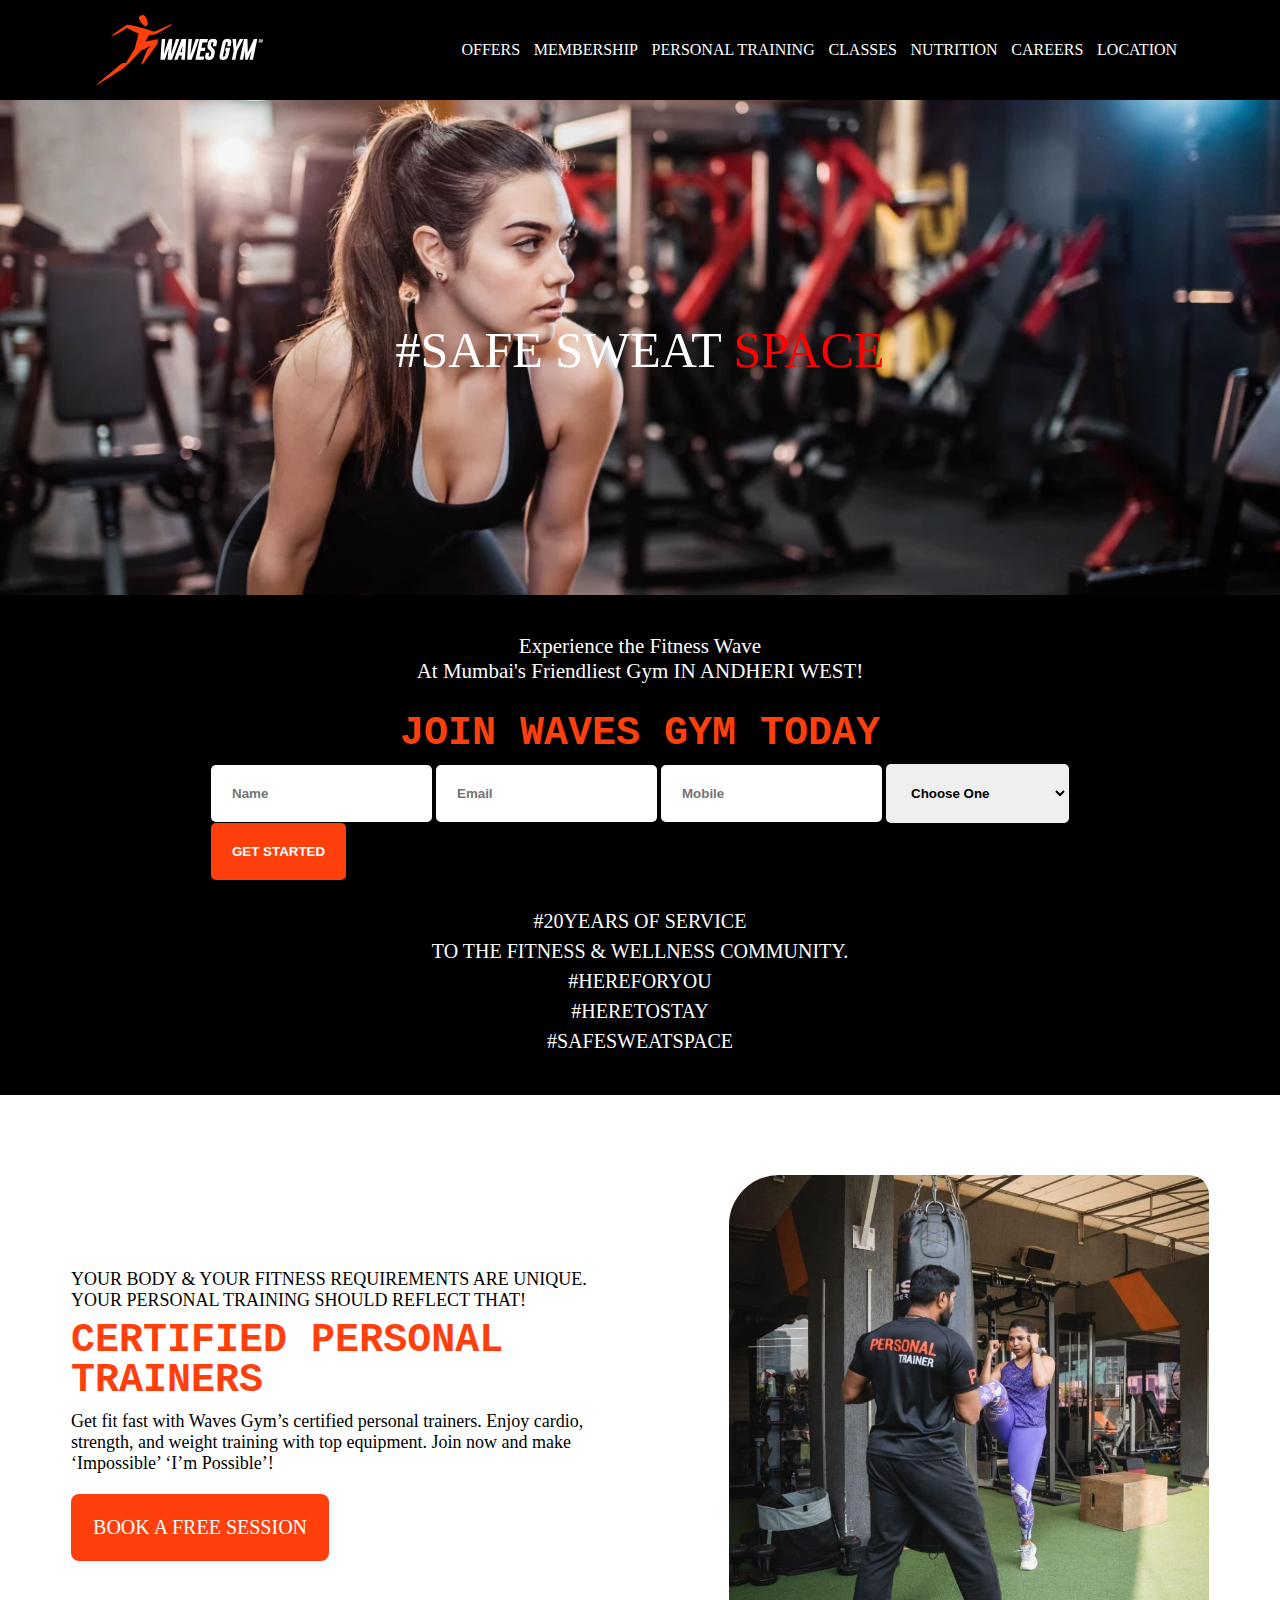
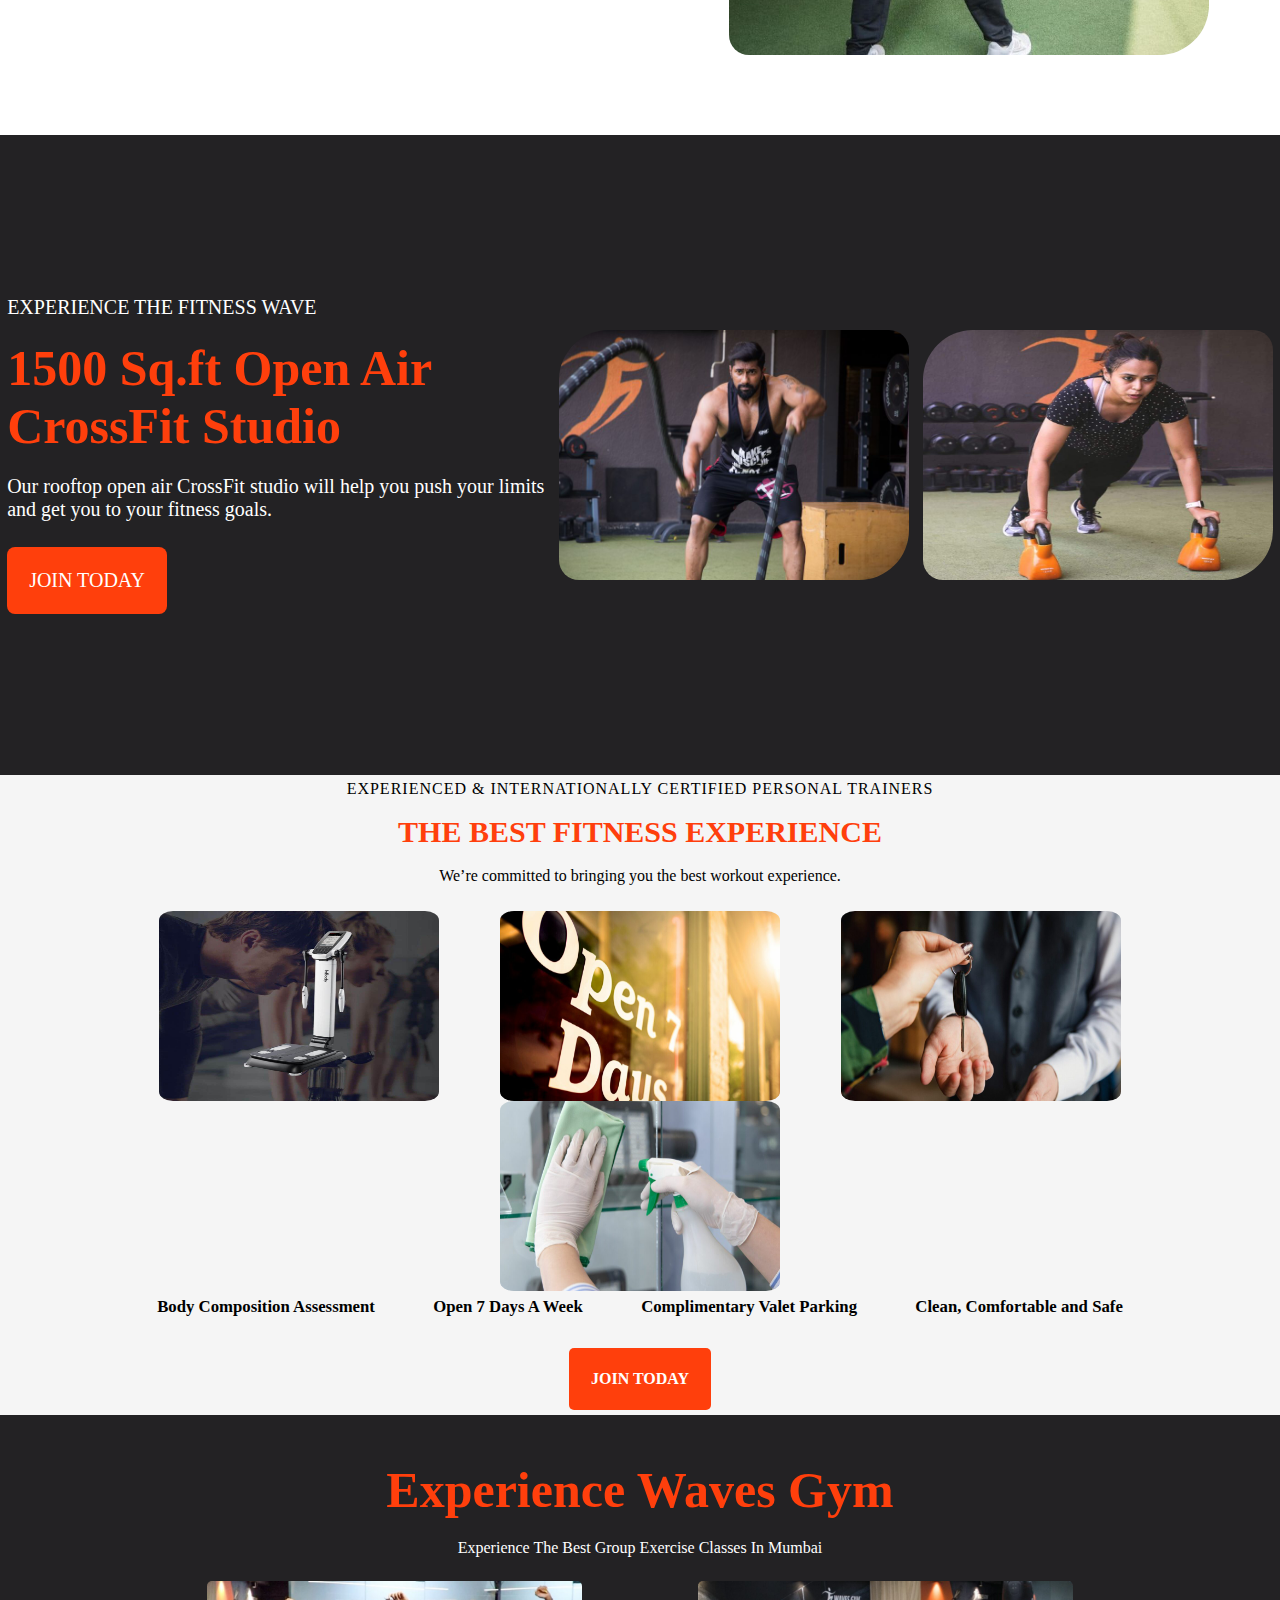
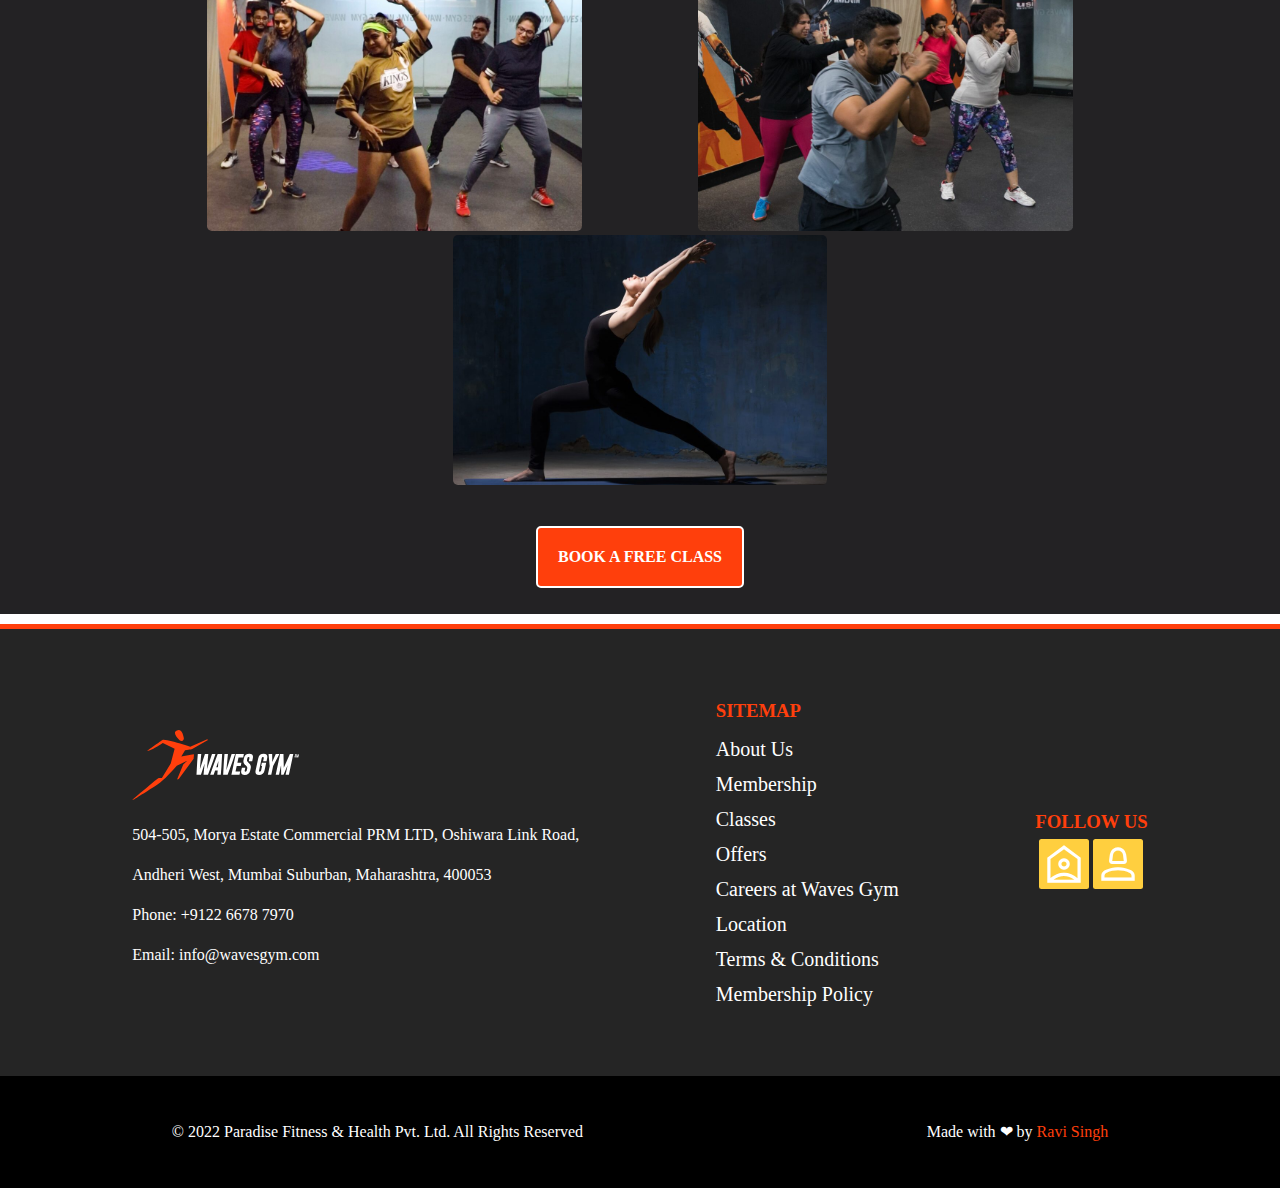
<file: index.html>
<!DOCTYPE html>
<html lang="en">
  <head>
    <meta charset="UTF-8" />
    <meta name="viewport" content="width=device-width, initial-scale=1.0" />
    <title>HOME</title>
    <link rel="stylesheet" href="./index.css" />
    <link rel="preconnect" href="https://fonts.googleapis.com" />
    <link rel="preconnect" href="https://fonts.gstatic.com" crossorigin />
    <link
      href="https://fonts.googleapis.com/css2?family=Baskervville+SC&display=swap"
      rel="stylesheet"
    />
    <link rel="stylesheet" href="https://fonts.googleapis.com/css2?family=Material+Symbols+Outlined:opsz,wght,FILL,GRAD@24,400,0,0" />
  </head>
  <body>
    <header>
      <div id="logo">
        <a href="./index.html"
          ><img src="../image/logo-waves-gym.svg" alt="logo" id="logo"
        /></a>
      </div>
      <nav>
        <a href="./html/offer.html">offers</a>
        <a href="./html/membership.html">membership</a>
        <a href="./html/personal-training.html">Personal Training</a>
        <a href="./html/classes.html">classes</a>
        <a href="./html/Nutrition.html">Nutrition</a>
        <a href="./html/careers.html">Careers</a>
        <a href="./html/location.html">Location</a>
      </nav>
    </header>
    <main>
      <div id="banner">
        <p id="ind-p1">
          #SAFE SWEAT <span style="color: red;">SPACE</span></p>
      </div>
      <div id="main1">
        <div id="f">
          <p>Experience the Fitness Wave</p>
          <p id="p">At Mumbai's Friendliest Gym IN ANDHERI WEST!</p>
          <h1>join Waves Gym Today</h1>
        </div>
        <div id="s">
          <form action="#" method="post">
            <input type="text" name="name" required placeholder="Name" id="name">
            <input type="email" placeholder="Email" required name="email" id="email">
            <input type="text" maxlength="10" required  placeholder="Mobile" name="mobile" id="mobile">
            <select name="form" id="form">
              <option value="">Choose One</option>
              <option value="">Free One Day Pass</option>
              <option value="">Free Two Day Pass</option>
            </select>
            <br>
            <input type="submit" id="submit" value="GET STARTED">
          </form>
        </div>
        <div id="t">
          <p>#20Years Of Service</p>
          <p>To The Fitness & Wellness Community.</p>
          <p>#hereforyou</p>
          <p>#heretostay</p>
          <p>#Safesweatspace</p>
        </div>
      </div>
      <div id="main2">
        <div id="con">
          <p>YOUR BODY & YOUR FITNESS REQUIREMENTS ARE UNIQUE. <br> YOUR PERSONAL TRAINING SHOULD REFLECT THAT!</p>
          <h1>Certified Personal <br> Trainers</h1>
          <p>Get fit fast with Waves Gym’s certified personal trainers. Enjoy cardio, <br> strength, and weight training with top equipment. Join now and make <br> ‘Impossible’ ‘I’m Possible’!</p>
          <a href="./html/personal-training.html">Book A free session</a>
        </div>
        <div id="main2img">
          <img src="../image/main2.jpg" alt="trainer-image" >
        </div>
      </div>
      <div id="main3">
        <div id="first-main3">
          <p style="text-transform: uppercase;">Experience the Fitness Wave</p>
          <h2>1500 Sq.ft Open Air <br> CrossFit Studio</h2>
          <p>Our rooftop open air CrossFit studio will help you push your limits <br> and get you to your fitness goals.</p>
          <a href="./html/membership.html" id="jointd">join today</a>
        </div>
        <img src="../image/main3.jpg" height="150px" alt="">
        <img src="../image/main31.jpg" alt="" height="150px">

      </div>
      <div id="main4">
        <div id="main4-ff">
          <p id="p1-main4">experienced & Internationally Certified personal trainers</p>
          <h4>The Best Fitness Experience</h4>
          <p>We’re committed to bringing you the best workout experience.</p>
        </div>
        <div id="main4-fs">
          <img src="../image/4.1" alt="">
          <img src="../image/4.2" alt="">
          <img src="../image/4.3" alt="">
          <img src="../image/4.4.jpg" alt="">
        </div>
        <div id="he">
          <h6>Body Composition Assessment</h6>
          <h6>Open 7 Days A Week</h6>
          <h6>Complimentary Valet Parking</h6>
          <h6>Clean, Comfortable and Safe</h6>
        </div>
        <div id="join-today">
          <a href="./html/membership.html">join today</a>
        </div>
      </div>
      <div id="main5">
        <div id="main5-ff">
          <h2>Experience Waves Gym</h2>
          <p>Experience The Best Group Exercise Classes In Mumbai

          </p>
        </div>
        <div id="main5-fs">
         <a href="#"> <img src="../image/5.1" alt=""></a>
         <a href="#"> <img src="../image/5.2" alt=""></a>
         <a href="#"> <img src="../image/5.3" alt=""></a>
        </div>
        <div id="main5-ft">
          <a href="./html/classes.html" >book a free class</a>
        </div>
      </div>
    </main>
    <footer>
      <div id="main-footer">
        <div id="ff">
          <a href="#"><img src="../image/logo-waves-gym.svg" alt="logo"></a>
          <p>504-505, Morya Estate Commercial PRM LTD, Oshiwara Link Road, <br> Andheri West, Mumbai Suburban, Maharashtra, 400053</p>
          <p>Phone: +9122 6678 7970</p>
          <p>Email: info@wavesgym.com</p>
        </div>
        <div id="fs">
          <i> <h3>Sitemap</h3></i>
          <a href="#" >About Us</a>
          <a href="./html/membership.html" >Membership</a>
          <a href="./html/classes.html" >Classes</a>
          <a href="./html/offer.html" >Offers</a>
          <a href="./html/careers.html" >Careers at Waves Gym</a>
          <a href="./html/location.html" >Location</a>
          <a href="#" >Terms & Conditions</a>
          <a href="#" >Membership Policy</a>
        </div>
        <div id="ft">
          <h3>Follow Us</h3>
          <div id="fontawsome">
          <a href="#">
          <span class=" fontaw material-symbols-outlined" style="background-color: rgb(255, 207, 63); font-size: 50px; ">
            location_home
            </span></a>
           <a href="#"> <span class=" fontaw material-symbols-outlined " style="background-color: rgb(255, 207, 63); font-size: 50px;">
              person_2
              </span></a>
            </div>
        </div>
      </div>
      <div id="copyright">
        <p>© 2022 Paradise Fitness & Health Pvt. Ltd. All Rights Reserved</p>
        <p>Made with ❤ by <a style="text-decoration: none;" href="https://github.com/Ravisingh4429" target="_blank" > <span style="color: #FF3F0C;">Ravi Singh</span></a></p>
      </div>
    </footer>
  </body>
</html>
</file>
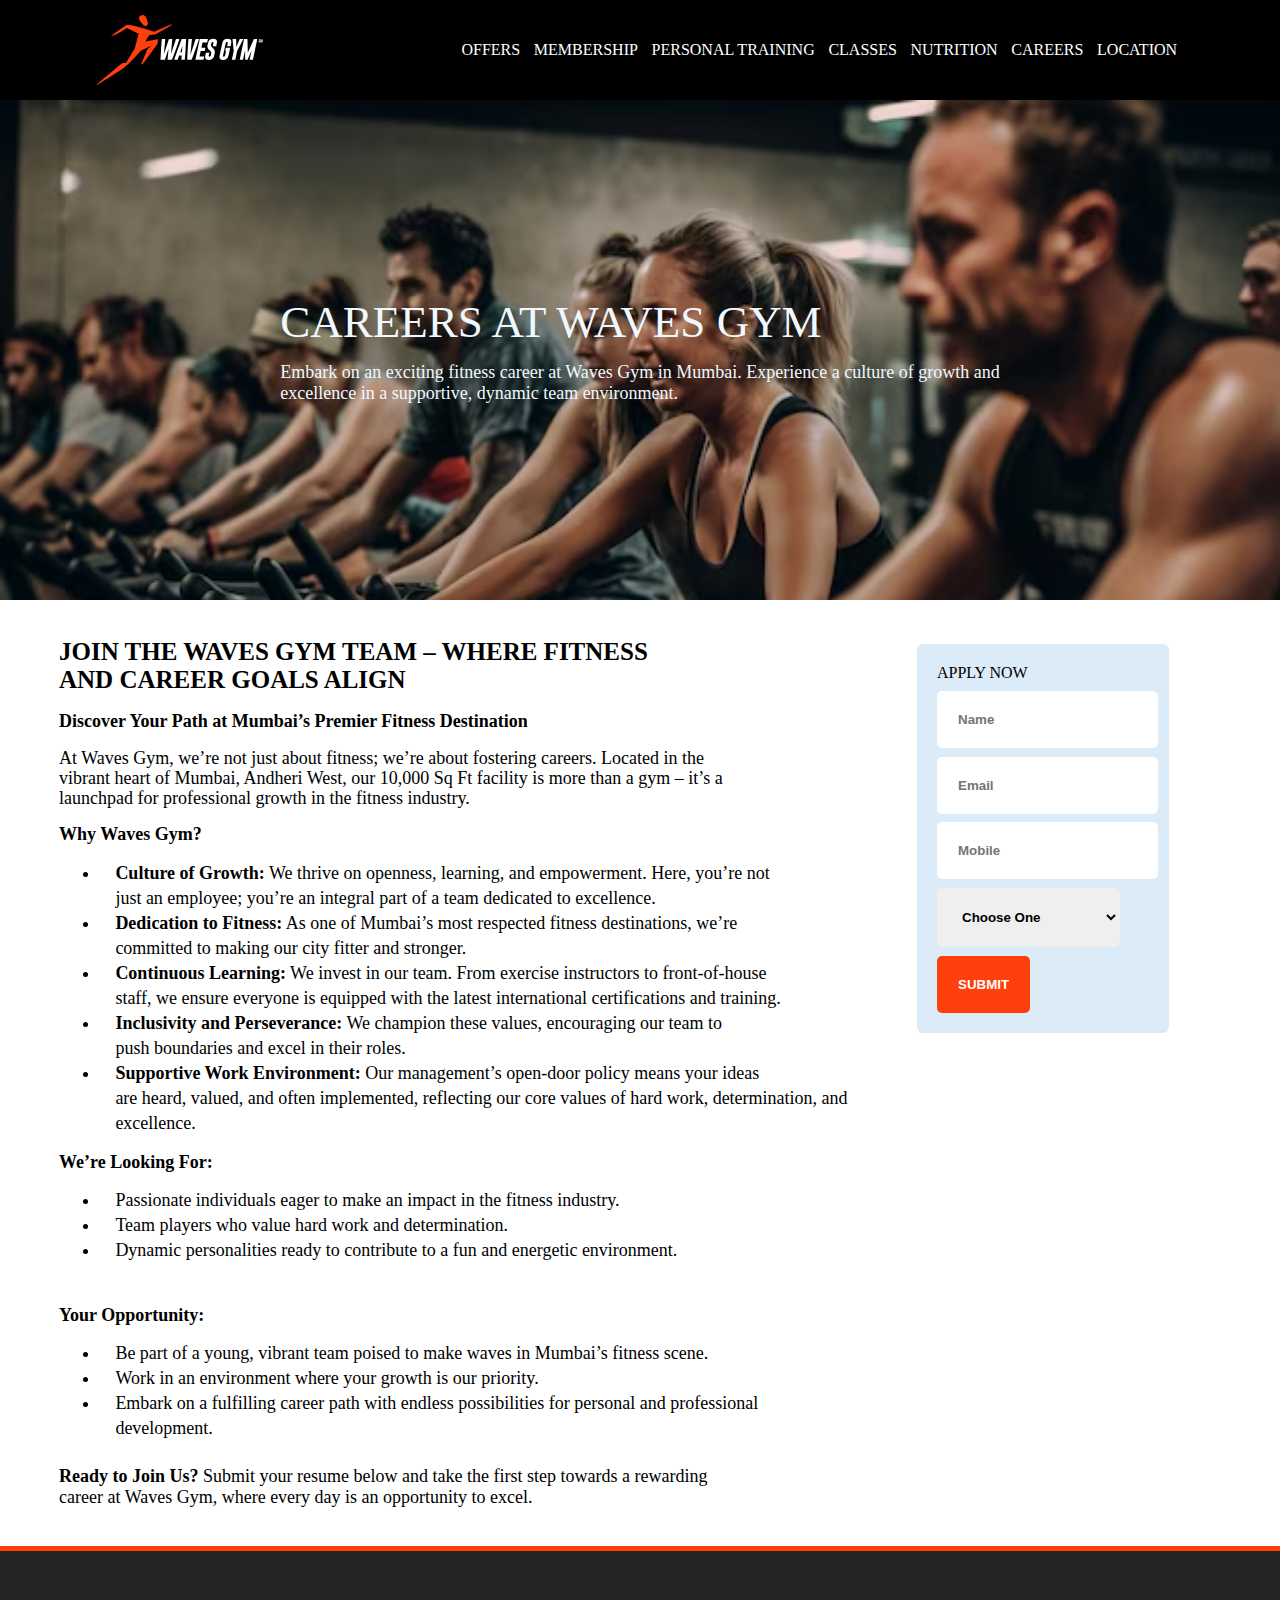
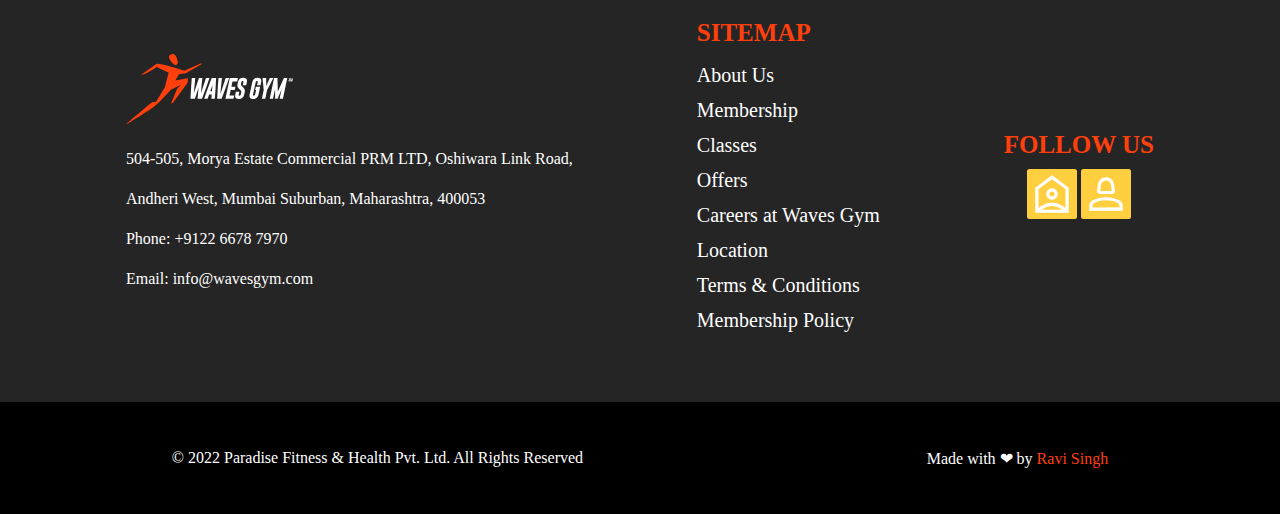
<file: html/careers.html>
<!DOCTYPE html>
<html lang="en">
<head>
    <meta charset="UTF-8">
    <meta name="viewport" content="width=device-width, initial-scale=1.0">
    <link rel="stylesheet" href="../css/careers.css">
    <title>Document</title>
    <link rel="stylesheet" href="../index.css">
    <link rel="preconnect" href="https://fonts.googleapis.com" />
    <link rel="preconnect" href="https://fonts.gstatic.com" crossorigin />
    <link
      href="https://fonts.googleapis.com/css2?family=Baskervville+SC&display=swap"
      rel="stylesheet"
    />
    <link rel="stylesheet" href="https://fonts.googleapis.com/css2?family=Material+Symbols+Outlined:opsz,wght,FILL,GRAD@24,400,0,0" />
</head>
<body>
    <header>
        <div id="logo">
          <a href="../index.html"
            ><img src="../image/logo-waves-gym.svg" alt="logo" id="logo"
          /></a>
        </div>
        <nav>
          <a href="./offer.html">offers</a>
          <a href="./membership.html">membership</a>
          <a href="./personal-training.html">Personal Training</a>
          <a href="./classes.html">classes</a>
          <a href="./Nutrition.html">Nutrition</a>
          <a href="./careers.html">Careers</a>
          <a href="./location.html">Location</a>
        </nav>
      </header>
      <main>
        <div id="car-banner">
            <div id="car-ban-txt">
              <p id="car-ban-p1">Careers at Waves Gym</p>
              <p id="car-ban-p2">Embark on an exciting fitness career at Waves Gym in Mumbai. Experience  a culture of growth and <br> excellence in a supportive, dynamic team environment.</p>
            </div>
        </div>
        <div id="car-main">
            <div id="car-left">
              <h3>Join the Waves Gym Team – Where Fitness <br> and Career Goals Align
              </h3>
              <p id="car-p-1"><strong>Discover Your Path at Mumbai’s Premier Fitness Destination</strong></p>
              <p id="car-p-2">At Waves Gym, we’re not just about fitness; we’re about fostering careers. Located in the <br> vibrant heart of Mumbai, Andheri West, our 10,000 Sq Ft facility is more than a gym – it’s a <br>launchpad for professional growth in the fitness industry.</p>
              <p id="car-p-3"> <strong>Why Waves Gym?</strong></p>
              <ul>
                <li><strong>Culture of Growth:</strong> We thrive on openness, learning, and empowerment. Here, you’re not <br> just an employee; you’re an integral part of a team dedicated to excellence.</li>
                <li><strong>Dedication to Fitness:</strong> As one of Mumbai’s most respected fitness destinations, we’re <br> committed to making our city fitter and stronger.</li>
                <li><strong>Continuous Learning:</strong> We invest in our team. From exercise instructors to front-of-house <br> staff, we ensure everyone is equipped with the latest international certifications and  training.</li>
                <li><strong>Inclusivity and Perseverance:</strong> We champion these values, encouraging our team to <br> push boundaries and excel in their roles.</li>
                <li><strong>Supportive Work Environment:</strong> Our management’s open-door policy means your ideas <br> are heard, valued, and often implemented, reflecting our core values of hard work, determination, and  excellence. </li>
              </ul>
              <p id="car-p-4">
               <strong> We’re Looking For:</strong></p>
                <ul>
                  <li>Passionate individuals eager to make an impact in the fitness industry.</li>
                  <li>Team players who value hard work and determination.</li>
                  <li>Dynamic personalities ready to contribute to a fun and energetic environment.</li>
                </ul>

                <p id="car-p-5"><strong> Your Opportunity:</strong></p>
                <ul>
                  <li>Be part of a young, vibrant team poised to make waves in Mumbai’s fitness scene.</li>
                  <li>Work in an environment where your growth is our priority.</li>
                  <li>Embark on a fulfilling career path with endless possibilities for personal and professional <br>development.</li>
                </ul>
                <p> <strong> Ready to Join Us? </strong>   Submit your resume below and take the first step towards a rewarding <br> career at Waves Gym, where every day is an opportunity to excel.</p>
            </div>
            <div id="car-right">
              <div id="car-form">
                <p id="car-p-6">apply now</p>

                <form action="#" method="post">
                  <input type="text" name="name" placeholder="Name" id="name"><br>
                  <input type="email" placeholder="Email" name="email" id="email"><br>
                  <input type="text" maxlength="10" placeholder="Mobile" name="mobile" id="mobile"><br>
                  <select name="form" id="form">
                    <option value="">Choose One</option>
                    <option value="">Free One Day Pass</option>
                    <option value="">Free Two Day Pass</option>
                  </select>
                  <br>
                  <input type="submit" id="submit" value="SUBMIT">
                </form>
              </div>
            </div>
        </div>
      </main>
      <footer>
        <div id="main-footer">
          <div id="ff">
            <a href="../index.html"><img src="../image/logo-waves-gym.svg" alt="logo"></a>
            <p>504-505, Morya Estate Commercial PRM LTD, Oshiwara Link Road, <br> Andheri West, Mumbai Suburban, Maharashtra, 400053</p>
            <p>Phone: +9122 6678 7970</p>
            <p>Email: info@wavesgym.com</p>
          </div>
          <div id="fs">
            <i> <h3>Sitemap</h3></i>
            <a href="#" >About Us</a>
            <a href="./membership.html" >Membership</a>
            <a href="./classes.html" >Classes</a>
            <a href="./offer.html" >Offers</a>
            <a href="./careers.html" >Careers at Waves Gym</a>
            <a href="./location.html" >Location</a>
            <a href="#" >Terms & Conditions</a>
            <a href="#" >Membership Policy</a>
          </div>
          <div id="ft">
            <h3>Follow Us</h3>
            <div id="fontawsome">
            <a href="#">
            <span class=" fontaw material-symbols-outlined" style="background-color: rgb(255, 207, 63); font-size: 50px; ">
              location_home
              </span></a>
             <a href="#"> <span class=" fontaw material-symbols-outlined " style="background-color: rgb(255, 207, 63); font-size: 50px;">
                person_2
                </span></a>
              </div>
          </div>
        </div>
        <div id="copyright">
          <p>© 2022 Paradise Fitness & Health Pvt. Ltd. All Rights Reserved</p>
          <p>Made with ❤ by <a style="text-decoration: none;" href="https://github.com/Ravisingh4429" target="_blank" > <span style="color: #FF3F0C;">Ravi Singh</span></a></p>
        </div>
      </footer>
</body>
</html>
</file>
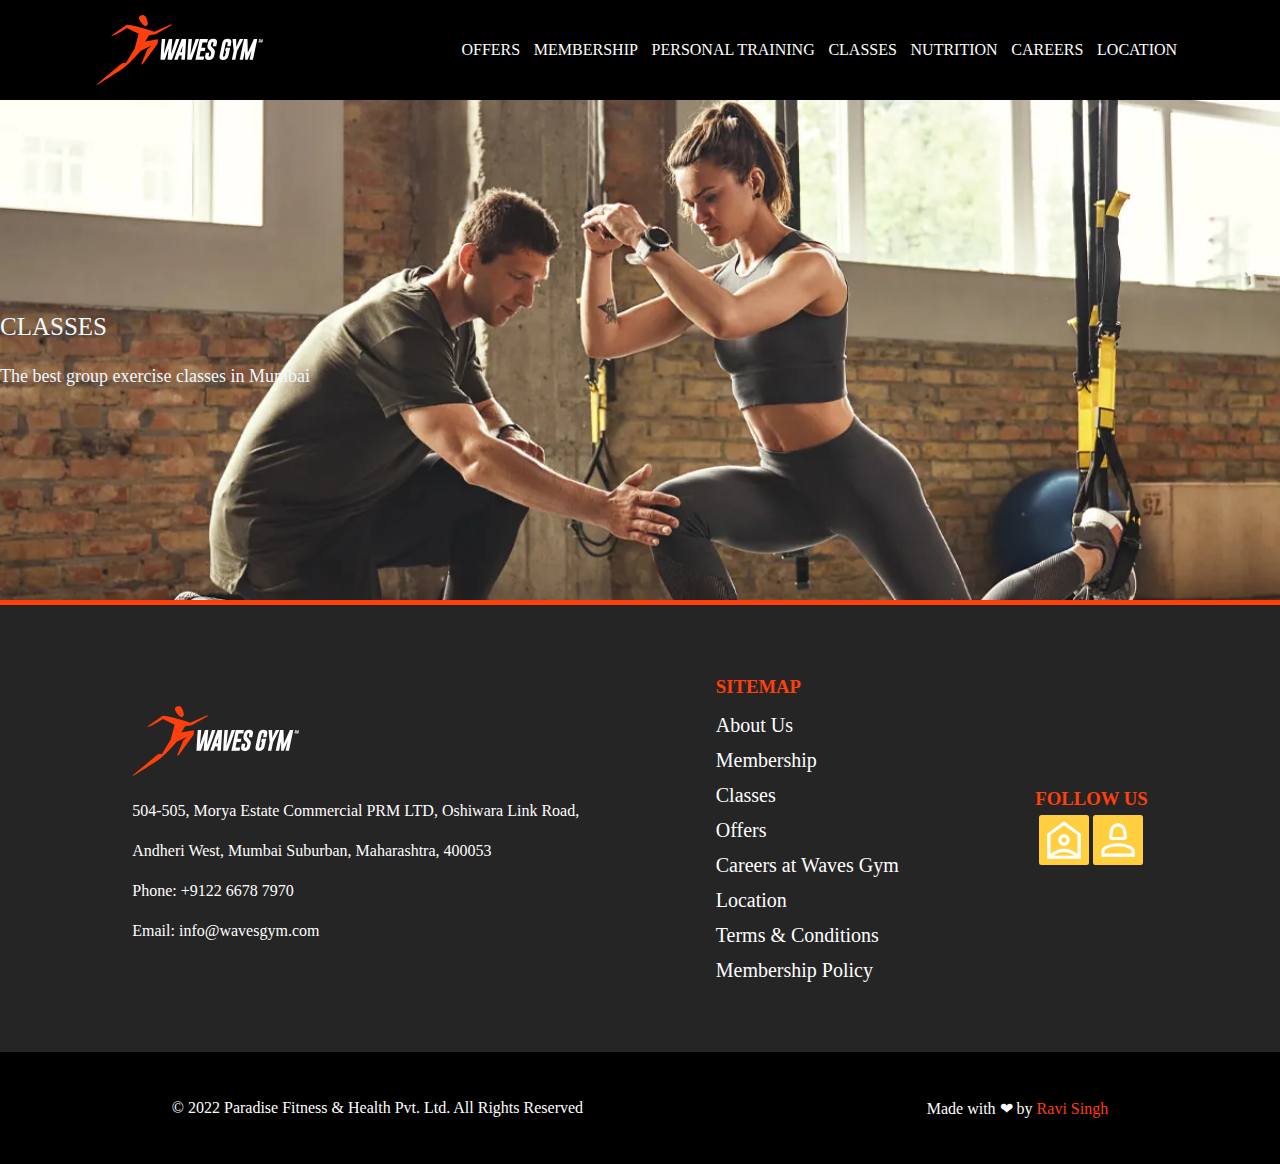
<file: html/classes.html>
<!DOCTYPE html>
<html lang="en">
  <head>
    <meta charset="UTF-8" />
    <meta name="viewport" content="width=device-width, initial-scale=1.0" />
    <title>Document</title>
    <link rel="stylesheet" href="../css/classes.css" />
    <link rel="stylesheet" href="../index.css" />
    <link rel="preconnect" href="https://fonts.googleapis.com" />
    <link rel="preconnect" href="https://fonts.gstatic.com" crossorigin />
    <link
      href="https://fonts.googleapis.com/css2?family=Baskervville+SC&display=swap"
      rel="stylesheet"
    />
    <link
      rel="stylesheet"
      href="https://fonts.googleapis.com/css2?family=Material+Symbols+Outlined:opsz,wght,FILL,GRAD@24,400,0,0"
    />
  </head>
  <body>
    <header>
      <div id="logo">
        <a href="../index.html"
          ><img src="../image/logo-waves-gym.svg" alt="logo" id="logo"
        /></a>
      </div>
      <nav>
        <a href="./offer.html">offers</a>
        <a href="./membership.html">membership</a>
        <a href="./personal-training.html">Personal Training</a>
        <a href="./classes.html">classes</a>
        <a href="./Nutrition.html">Nutrition</a>
        <a href="./careers.html">Careers</a>
        <a href="./location.html">Location</a>
      </nav>
    </header>
    <main>
      <div id="clas-banner">
        <div id="clas-ban-txt"></div>
        <p id="clas-ban-p1">Classes</p>
        <p id="clas-ban-p2">The best group exercise classes in Mumbai</p>
      </div>
      <div id="clas-main">
        <div id="clas-left"></div>
        <div id="clas-right"></div>
      </div>
    </main>
    <footer>
      <div id="main-footer">
        <div id="ff">
          <a href="../index.html"><img src="../image/logo-waves-gym.svg" alt="logo" /></a>
          <p>
            504-505, Morya Estate Commercial PRM LTD, Oshiwara Link Road, <br />
            Andheri West, Mumbai Suburban, Maharashtra, 400053
          </p>
          <p>Phone: +9122 6678 7970</p>
          <p>Email: info@wavesgym.com</p>
        </div>
        <div id="fs">
          <i> <h3>Sitemap</h3></i>
          <a href="#">About Us</a>
          <a href="./membership.html">Membership</a>
          <a href="./classes.html">Classes</a>
          <a href="./offer.html">Offers</a>
          <a href="./careers.html">Careers at Waves Gym</a>
          <a href="./location.html">Location</a>
          <a href="#">Terms & Conditions</a>
          <a href="#">Membership Policy</a>
        </div>
        <div id="ft">
          <h3>Follow Us</h3>
          <div id="fontawsome">
            <a href="#">
              <span
                class="fontaw material-symbols-outlined"
                style="background-color: rgb(255, 207, 63); font-size: 50px"
              >
                location_home
              </span></a
            >
            <a href="#">
              <span
                class="fontaw material-symbols-outlined"
                style="background-color: rgb(255, 207, 63); font-size: 50px"
              >
                person_2
              </span></a
            >
          </div>
        </div>
      </div>
      <div id="copyright">
        <p>© 2022 Paradise Fitness & Health Pvt. Ltd. All Rights Reserved</p>
        <p>
          Made with ❤ by
          <a
            style="text-decoration: none"
            href="https://github.com/Ravisingh4429"
            target="_blank"
          >
            <span style="color: #ff3f0c">Ravi Singh</span></a
          >
        </p>
      </div>
    </footer>
  </body>
</html>
</file>
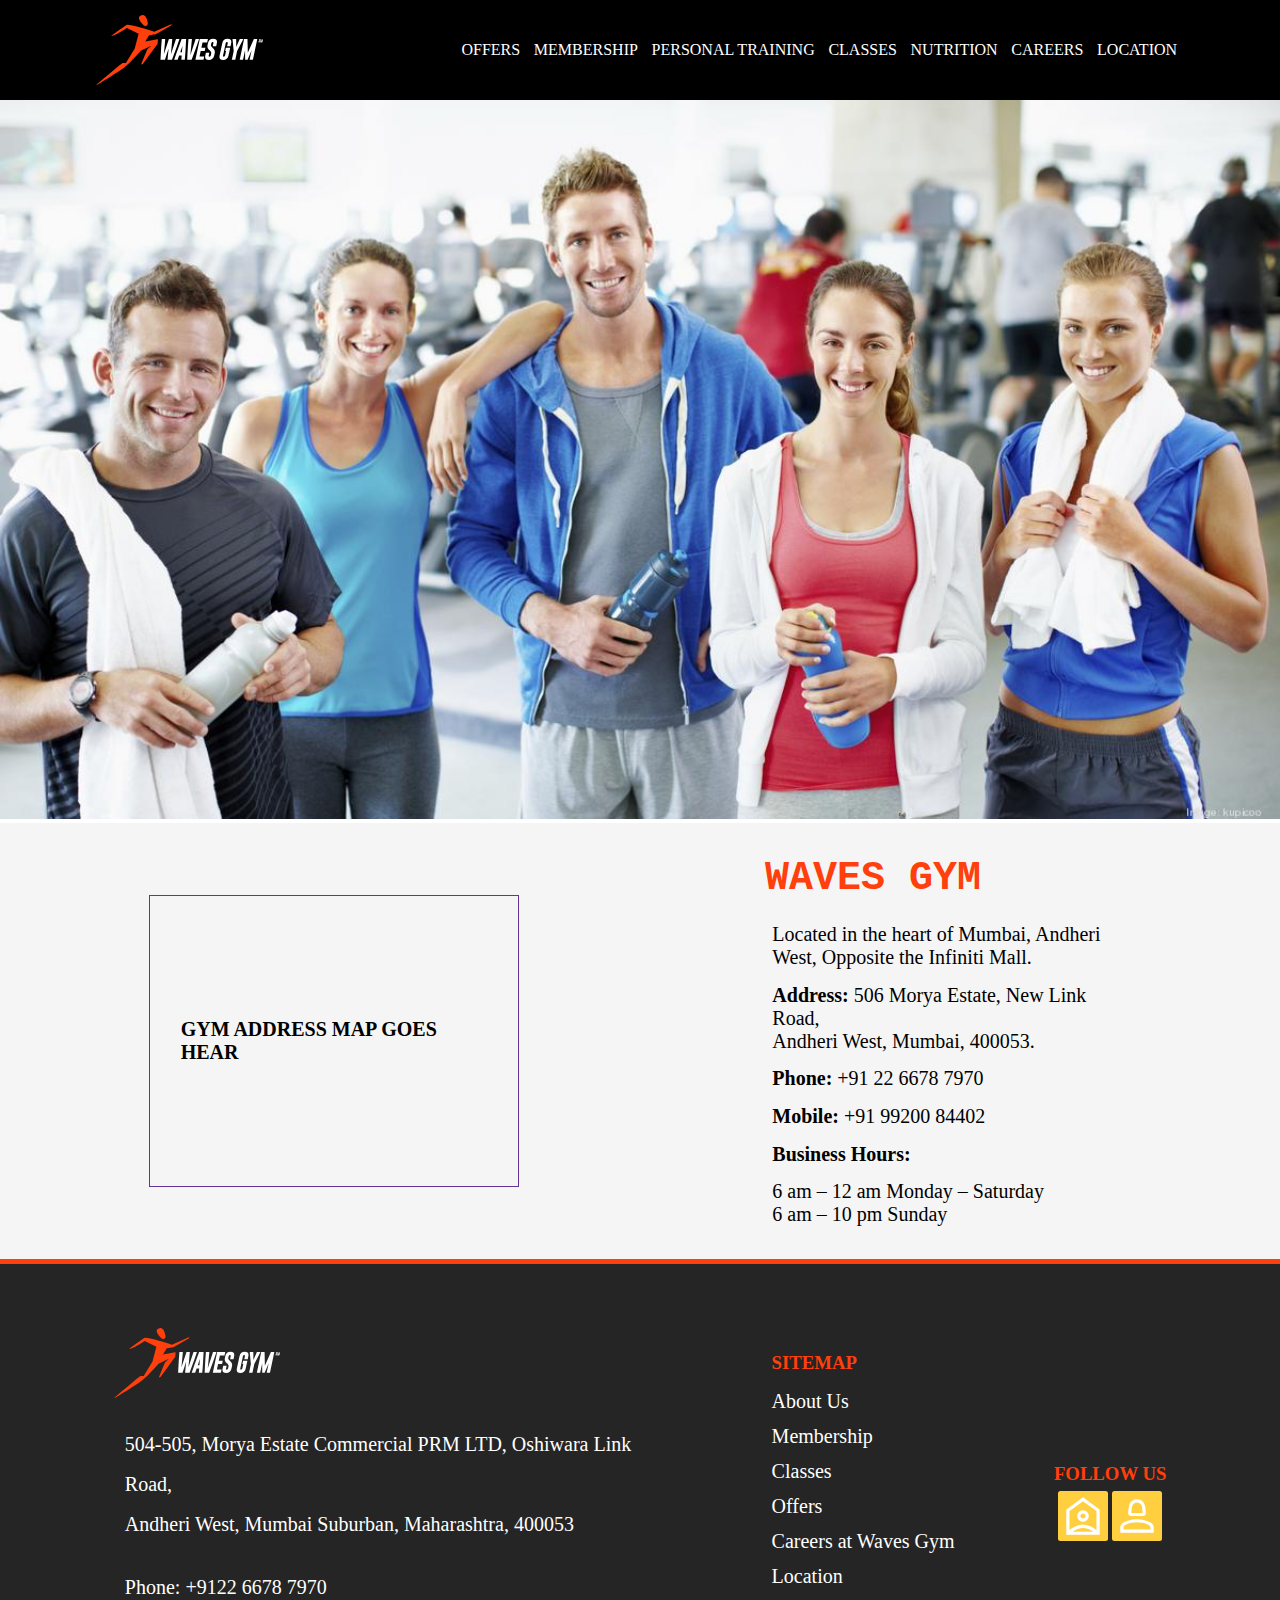
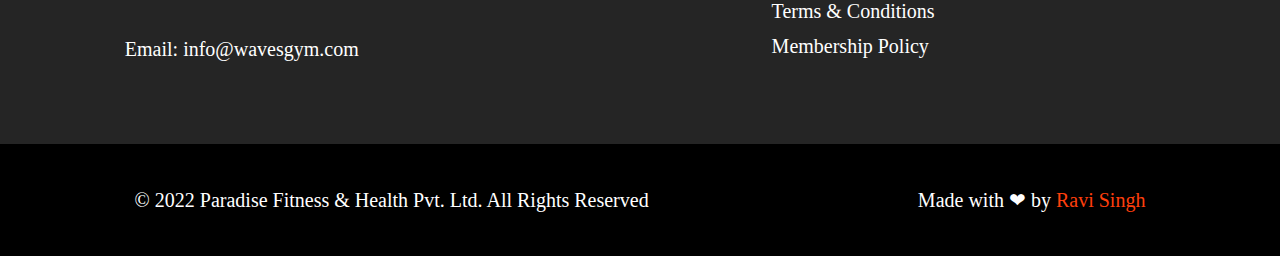
<file: html/location.html>
<!DOCTYPE html>
<html lang="en">
  <head>
    <meta charset="UTF-8" />
    <meta name="viewport" content="width=device-width, initial-scale=1.0" />
    <link rel="stylesheet" href="../index.css" />
    <link rel="stylesheet" href="../css/location.css" />
    <title>Document</title>
    <link rel="preconnect" href="https://fonts.googleapis.com" />
    <link rel="preconnect" href="https://fonts.gstatic.com" crossorigin />
    <link
      href="https://fonts.googleapis.com/css2?family=Baskervville+SC&display=swap"
      rel="stylesheet"
    />
    <link
      rel="stylesheet"
      href="https://fonts.googleapis.com/css2?family=Material+Symbols+Outlined:opsz,wght,FILL,GRAD@24,400,0,0"
    />
  </head>
  <body>
    <header>
      <div id="logo">
        <a href="../index.html"
          ><img src="../image/logo-waves-gym.svg" alt="logo" id="logo"
        /></a>
      </div>
      <nav>
        <a href="./offer.html">offers</a>
        <a href="./membership.html">membership</a>
        <a href="./personal-training.html">Personal Training</a>
        <a href="./classes.html">classes</a>
        <a href="./Nutrition.html">Nutrition</a>
        <a href="./careers.html">Careers</a>
        <a href="./location.html">Location</a>
      </nav>
    </header>
    <main>
        <div id="loc-banner">
            <img src="../image/inner/howtogym_1200xx2715-1527-0-142.jpg" alt="">
        </div>
      <div id="loc-main">
        <div id="loc-map">
            <p>gym address map goes hear</p>
        </div>
        <div id="loc-add">
            <h1>Waves Gym</h1>
            <p id="loc">Located in the heart of Mumbai, Andheri <br> West, Opposite the Infiniti Mall.</p>
            <p id="address"> <strong>Address:</strong> 506 Morya Estate, New Link Road,<br> Andheri West, Mumbai, 400053.</p>
            <p> <strong>Phone:</strong> +91 22 6678 7970</p>
            <p> <strong>Mobile:</strong> +91 99200 84402

            </p>
            <p> <strong> Business Hours:</strong></p>
            <p>6 am – 12 am Monday – Saturday <br>
                6 am – 10 pm Sunday</p>
        </div>
      </div>
    </main>
    <footer>
      <div id="main-footer">
        <div id="ff">
          <a href="../index.html"><img src="../image/logo-waves-gym.svg" alt="logo" /></a>
          <p>
            504-505, Morya Estate Commercial PRM LTD, Oshiwara Link Road, <br />
            Andheri West, Mumbai Suburban, Maharashtra, 400053
          </p>
          <p>Phone: +9122 6678 7970</p>
          <p>Email: info@wavesgym.com</p>
        </div>
        <div id="fs">
          <i> <h3>Sitemap</h3></i>
          <a href="#" >About Us</a>
          <a href="./membership.html" >Membership</a>
          <a href="./classes.html" >Classes</a>
          <a href="./offer.html" >Offers</a>
          <a href="./careers.html" >Careers at Waves Gym</a>
          <a href="./location.html" >Location</a>
          <a href="#" >Terms & Conditions</a>
          <a href="#" >Membership Policy</a>
        </div>
        <div id="ft">
          <h3>Follow Us</h3>
          <div id="fontawsome">
            <a href="#">
              <span
                class="fontaw material-symbols-outlined"
                style="background-color: rgb(255, 207, 63); font-size: 50px"
              >
                location_home
              </span></a
            >
            <a href="#">
              <span
                class="fontaw material-symbols-outlined"
                style="background-color: rgb(255, 207, 63); font-size: 50px"
              >
                person_2
              </span></a
            >
          </div>
        </div>
      </div>
      <div id="copyright">
        <p>© 2022 Paradise Fitness & Health Pvt. Ltd. All Rights Reserved</p>
        <p>
          Made with ❤ by
          <a
            style="text-decoration: none"
            href="https://github.com/Ravisingh4429"
            target="_blank"
          >
            <span style="color: #ff3f0c">Ravi Singh</span></a
          >
        </p>
      </div>
    </footer>
  </body>
</html>
</file>
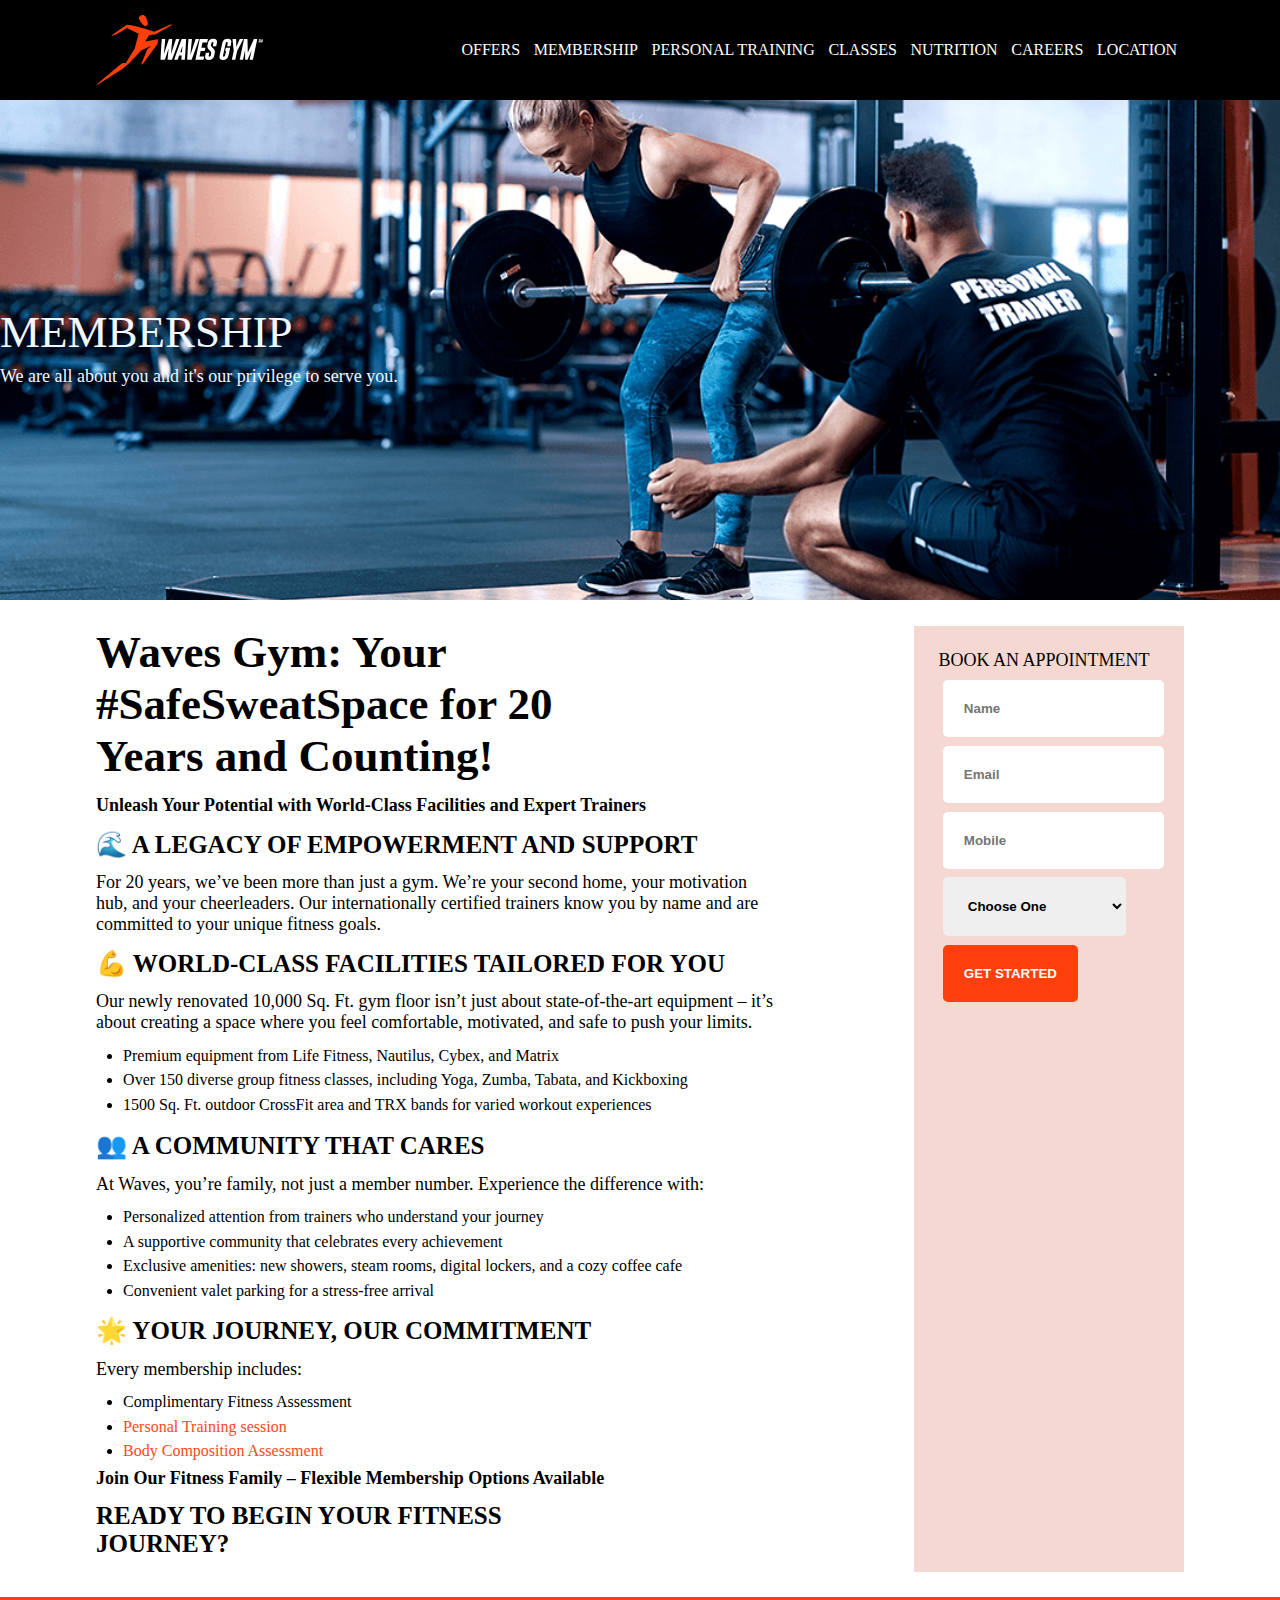
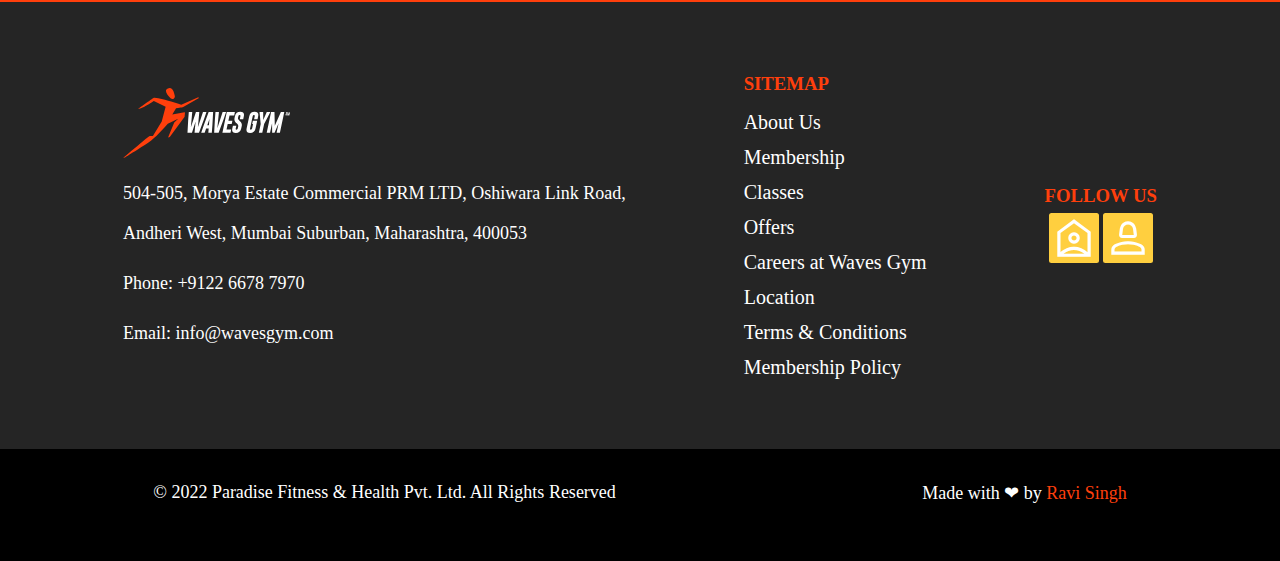
<file: html/membership.html>
<!DOCTYPE html>
<html lang="en">
<head>
    <meta charset="UTF-8">
    <meta name="viewport" content="width=device-width, initial-scale=1.0">
    <title>Document</title>
    <link rel="stylesheet" href="..//index.css" />
    <link rel="preconnect" href="https://fonts.googleapis.com" />
    <link rel="preconnect" href="https://fonts.gstatic.com" crossorigin />
    <link
      href="https://fonts.googleapis.com/css2?family=Baskervville+SC&display=swap"
      rel="stylesheet"
    />
    <link rel="stylesheet" href="https://fonts.googleapis.com/css2?family=Material+Symbols+Outlined:opsz,wght,FILL,GRAD@24,400,0,0" />
    <link rel="stylesheet" href="../css/membership.css">
</head>
<body>
    <header>
        <div id="logo">
          <a href="../index.html"
            ><img src="../image/logo-waves-gym.svg" alt="logo" id="logo"
          /></a>
        </div>
        <nav>
          <a href="./offer.html">offers</a>
          <a  href="./membership.html">membership</a>
          <a href="./personal-training.html">Personal Training</a>
          <a href="./classes.html">classes</a>
          <a href="./Nutrition.html">Nutrition</a>
          <a href="./careers.html">Careers</a>
          <a href="./location.html">Location</a>
        </nav>
      </header>
      <main>
        <div id="mem-banner">
            <div id="mem-ban-txt">
                <p id="mem-ban-p1">Membership</p>
                <p id="mem-ban-p2">We are all about you and it's our privilege to serve you.
                </p>
              </div>
        </div>
        <div id="mem-main">
            <div id="mem-left">
                <p class="mem-p1">Waves Gym: Your <br> #SafeSweatSpace for 20 <br> Years and Counting!</p>
                <p><strong>Unleash Your Potential with World-Class Facilities and Expert Trainers
                </strong>
                </p>
                <p class="mem-common-p1">  <strong> 🌊 A Legacy of Empowerment and Support</p>
                    </strong>
                <p>For 20 years, we’ve been more than just a gym. We’re your second home, your motivation <br> hub, and your cheerleaders. Our internationally certified trainers know you by name and are <br> committed to your unique fitness goals.

                </p>
                <p class="mem-common-p1"> <strong> 💪 World-Class Facilities Tailored for You
                    </strong>
                </p>
                <p>Our newly renovated 10,000 Sq. Ft. gym floor isn’t just about state-of-the-art equipment – it’s <br>about creating a space where you feel comfortable, motivated, and safe to push your limits.

                </p>
                    <ul>
                        <li>Premium equipment from Life Fitness, Nautilus, Cybex, and Matrix
                        </li>
                        <li>Over 150 diverse group fitness classes, including Yoga, Zumba, Tabata, and Kickboxing
                        </li>
                        <li>1500 Sq. Ft. outdoor CrossFit area and TRX bands for varied workout experiences
                        </li>
                    </ul>
                    <p class="mem-common-p1"> <strong> 👥 A Community That Cares
                        </strong>
                    </p>
                    <p>At Waves, you’re family, not just a member number. Experience the difference with:

                    </p>
                    <ul>
                        <li>Personalized attention from trainers who understand your journey
                        </li>
                            <li>A supportive community that celebrates every achievement
                            </li>
                            <li>Exclusive amenities: new showers, steam rooms, digital lockers, and a cozy coffee cafe
                            </li>
                            <li>Convenient valet parking for a stress-free arrival
                            </li>
                    </ul>
                    <p class="mem-common-p1"> <strong> 🌟 Your Journey, Our Commitment
                        </strong>
                    </p>
                    <p>Every membership includes:

                    </p>
                    <ul>
                        <li>Complimentary Fitness Assessment
                        </li>
                        <li ><a class="mem-ul2" href="./personal-training.html">Personal Training session</a></li>
                        <li ><a class="mem-ul2" href="./Nutrition.html">Body Composition Assessment</a></li>
                    </ul>
                    <p> <strong> Join Our Fitness Family – Flexible Membership Options Available
                        </strong>

                    </p>
                    <p class="mem-common-p1"> <strong> Ready to Begin Your Fitness <br> Journey?
                        </strong>
                    </p>
            </div>
            <div id="mem-right">
                <p id="mem-p-6">BOOK AN APPOINTMENT</p>
                <div id="mem-form">
                    <form action="#" method="post">
                      <input type="text" name="name" placeholder="Name" id="name"><br>
                      <input type="email" placeholder="Email" name="email" id="email"><br>
                      <input type="text" maxlength="10" placeholder="Mobile" name="mobile" id="mobile"><br>
                      <select name="form" id="form">
                        <option value="">Choose One</option>
                        <option value="">Free One Day Pass</option>
                        <option value="">Free Two Day Pass</option>
                      </select>
                      <br>
                      <input type="submit" id="submit" value="GET STARTED">
                    </form>
                  </div>
            </div>
        </div>
      </main>
      <footer>
        <div id="main-footer">
          <div id="ff">
            <a href="../index.html"><img src="../image/logo-waves-gym.svg" alt="logo"></a>
            <p>504-505, Morya Estate Commercial PRM LTD, Oshiwara Link Road, <br> Andheri West, Mumbai Suburban, Maharashtra, 400053</p>
            <p>Phone: +9122 6678 7970</p>
            <p>Email: info@wavesgym.com</p>
          </div>
          <div id="fs">
            <i> <h3>Sitemap</h3></i>
            <a href="#" >About Us</a>
            <a href="./membership.html" >Membership</a>
            <a href="./classes.html" >Classes</a>
            <a href="./offer.html" >Offers</a>
            <a href="./careers.html" >Careers at Waves Gym</a>
            <a href="./location.html" >Location</a>
            <a href="#" target="_blank" >Terms & Conditions</a>
            <a href="#" target="_blank" >Membership Policy</a>
          </div>
          <div id="ft">
            <h3>Follow Us</h3>
            <div id="fontawsome">
            <a href="#">
            <span class=" fontaw material-symbols-outlined" style="background-color: rgb(255, 207, 63); font-size: 50px; ">
              location_home
              </span></a>
             <a href="#"> <span class=" fontaw material-symbols-outlined " style="background-color: rgb(255, 207, 63); font-size: 50px;">
                person_2
                </span></a>
              </div>
          </div>
        </div>
        <div id="copyright">
          <p>© 2022 Paradise Fitness & Health Pvt. Ltd. All Rights Reserved</p>
          <p>Made with ❤ by <a style="text-decoration: none;" href="https://github.com/Ravisingh4429" target="_blank" > <span style="color: #FF3F0C;">Ravi Singh</span></a></p>
        </div>
      </footer>
</body>
</html>
</file>
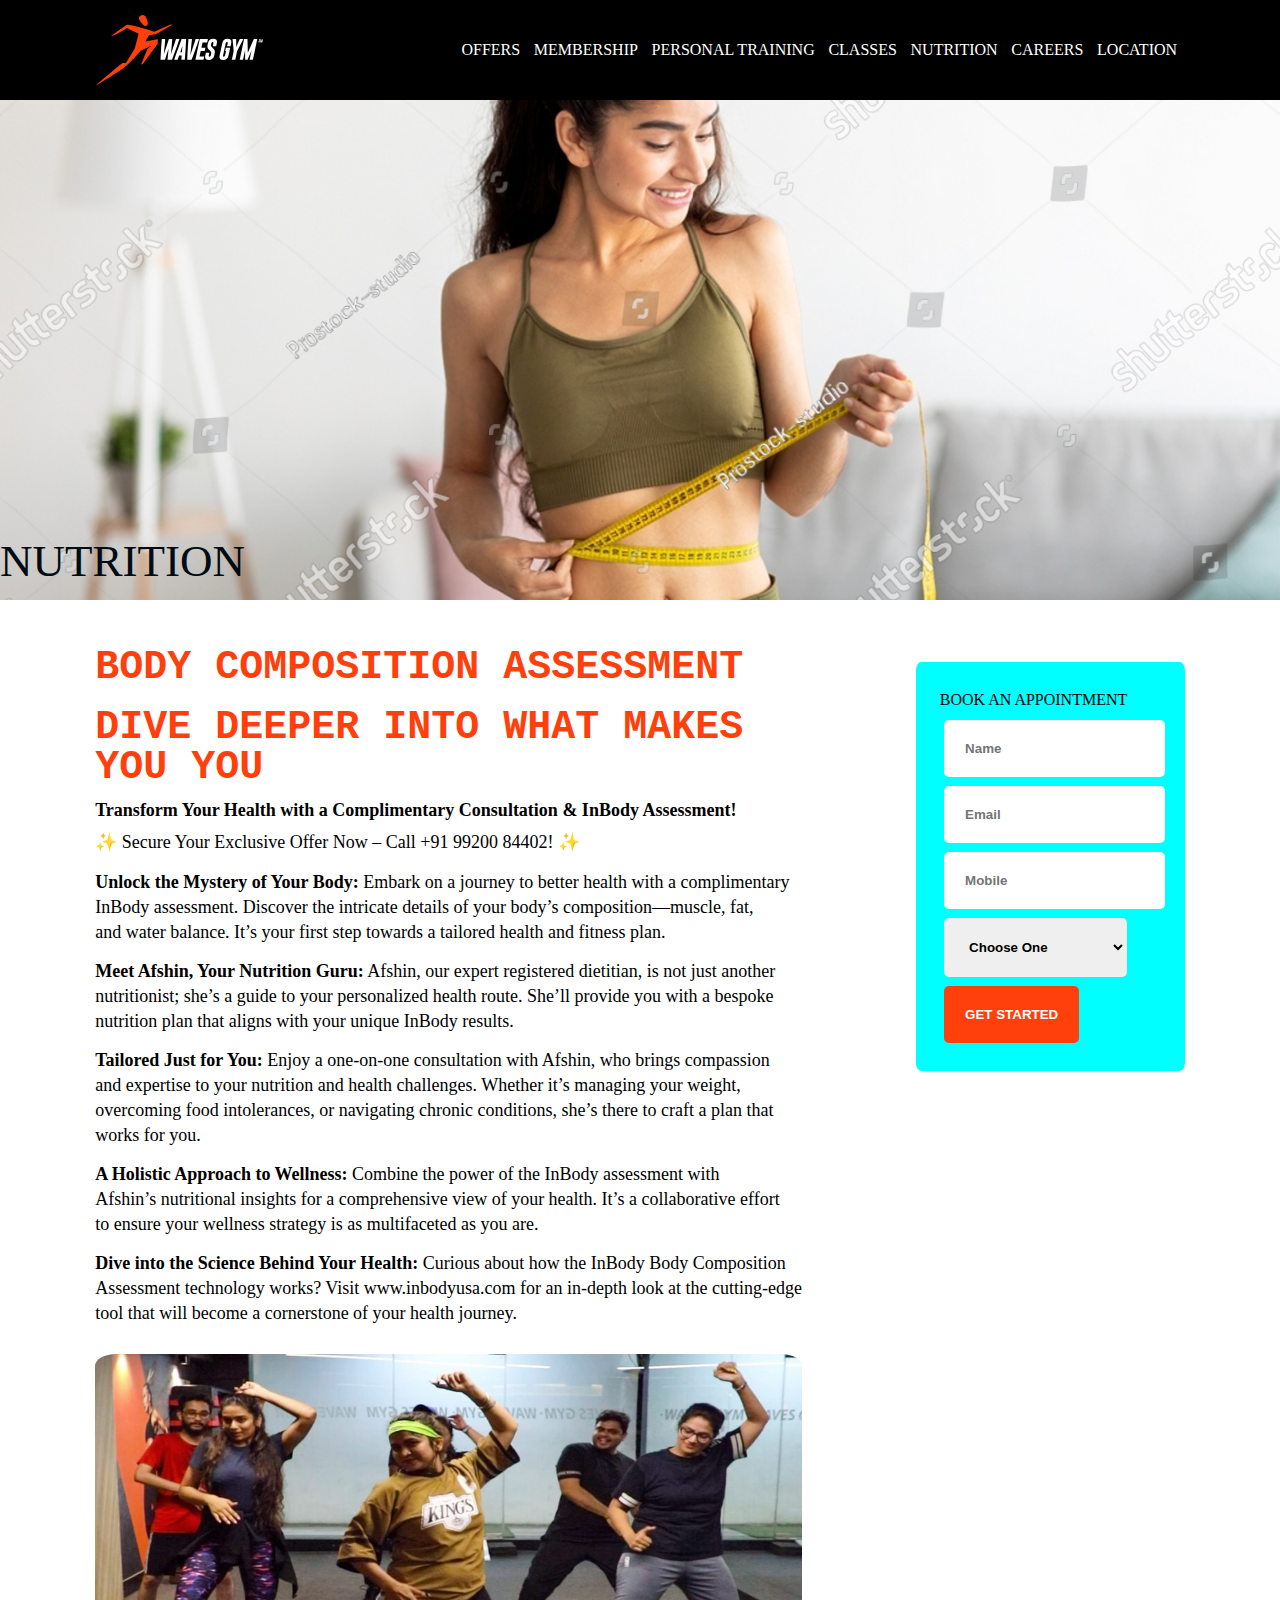
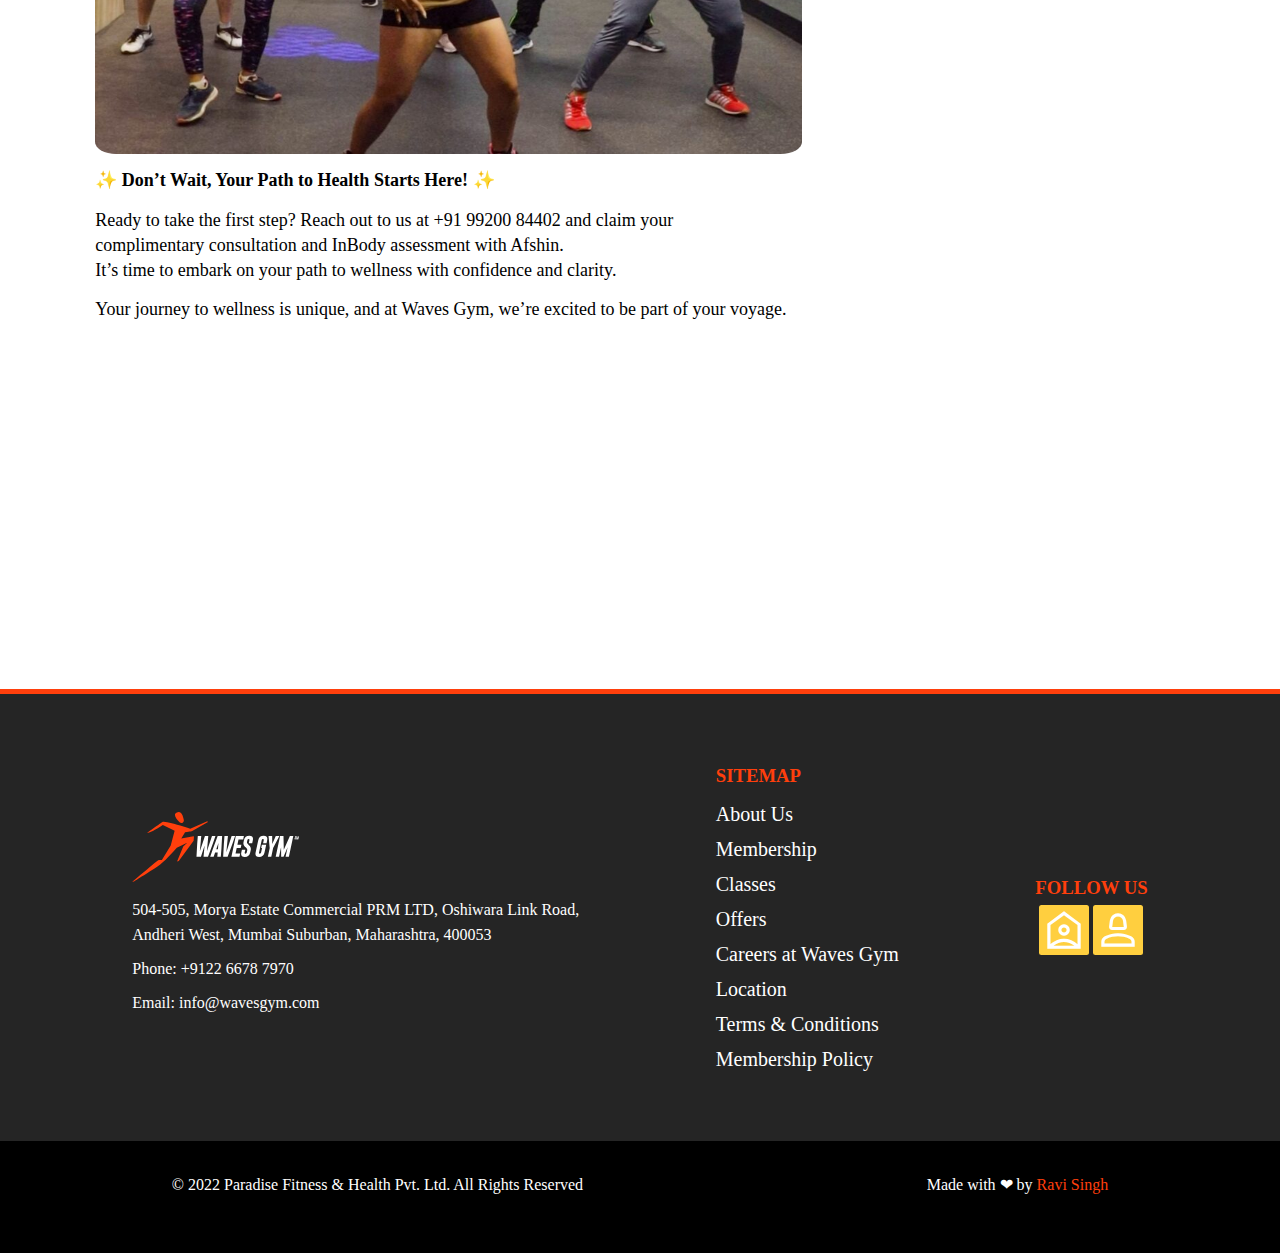
<file: html/Nutrition.html>
<!DOCTYPE html>
<html lang="en">
  <head>
    <meta charset="UTF-8" />
    <meta name="viewport" content="width=device-width, initial-scale=1.0" />
    <title>Document</title>
    <link rel="stylesheet" href="../css/Nutrition.css" />
    <link rel="preconnect" href="https://fonts.googleapis.com" />
    <link rel="preconnect" href="https://fonts.gstatic.com" crossorigin />
    <link
      href="https://fonts.googleapis.com/css2?family=Baskervville+SC&display=swap"
      rel="stylesheet"
    />
    <link
      rel="stylesheet"
      href="https://fonts.googleapis.com/css2?family=Material+Symbols+Outlined:opsz,wght,FILL,GRAD@24,400,0,0"
    />
    <link rel="stylesheet" href="../index.css" />
  </head>
  <body>
    <header>
      <div id="logo">
        <a href="../index.html"
          ><img src="../image/logo-waves-gym.svg" alt="logo" id="logo"
        /></a>
      </div>
      <nav>
        <a href="./offer.html">offers</a>
        <a href="./membership.html">membership</a>
        <a href="./personal-training.html">Personal Training</a>
        <a href="./classes.html">classes</a>
        <a href="./Nutrition.html">Nutrition</a>
        <a href="./careers.html">Careers</a>
        <a href="./location.html">Location</a>
      </nav>
    </header>
    <main>
      <div id="nut-banner">
        <p id="nut-ban-p1">Nutrition</p>
      </div>
      <div id="nut-main">
        <div id="nut-left">
          <h1>
            BODY COMPOSITION ASSESSMENT 
          </h1>
          <h1>Dive Deeper Into What Makes <br> You You</h1>
          <p id="nut-main-p1">
            Transform Your Health with a Complimentary Consultation & InBody
            Assessment!
          </p>
          <p>✨ Secure Your Exclusive Offer Now – Call +91 99200 84402! ✨</p>
          <p id="nut-main-p2">
            <strong> Unlock the Mystery of Your Body:</strong> Embark on a journey to better
            health with a complimentary <br> InBody assessment. Discover the
            intricate details of your body’s composition—muscle, fat, <br> and water
            balance. It’s your first step towards a tailored health and fitness
            plan.
          </p>
          <p>
           <strong> Meet Afshin, Your Nutrition Guru:</strong> Afshin, our expert registered
            dietitian, is not just another <br> nutritionist; she’s a guide to your
            personalized health route. She’ll provide you with a bespoke <br>
            nutrition plan that aligns with your unique InBody results.
          </p>
          <p>
            <strong>Tailored Just for You:</strong> Enjoy a one-on-one consultation with Afshin,
            who brings compassion <br> and expertise to your nutrition and health
            challenges. Whether it’s managing your weight, <br> overcoming food
            intolerances, or navigating chronic conditions, she’s there to craft
            a plan that <br> works for you.
          </p>
          <p>
           <strong> A Holistic Approach to Wellness:</strong> Combine the power of the InBody
            assessment with <br> Afshin’s nutritional insights for a comprehensive
            view of your health. It’s a collaborative effort <br> to ensure your
            wellness strategy is as multifaceted as you are.
          </p>
          <p>
           <strong> Dive into the Science Behind Your Health:</strong> Curious about how the
            InBody Body Composition <br> Assessment technology works? Visit
            www.inbodyusa.com for an in-depth look at the cutting-edge <br> tool that
            will become a cornerstone of your health journey.
          </p>
          
          <img id="nut-img" src="../image/5.1" height="20%" alt="" />
          <p> <strong> ✨ Don’t Wait, Your Path to Health Starts Here! ✨</strong></p>
          <p>
            Ready to take the first step? Reach out to us at +91 99200 84402 and
            claim your <br> complimentary consultation and InBody assessment with
            Afshin. <br> It’s time to embark on your path to wellness with confidence
            and clarity.
          </p>
          <p>
            Your journey to wellness is unique, and at Waves Gym, we’re excited
            to be part of your voyage.
          </p>
          <iframe width="560" height="315" src="https://www.youtube.com/embed/B6jIUOi8puk?si=gBXqp6i1CBbPcVS2" title="YouTube video player" frameborder="0" allow="accelerometer; autoplay; clipboard-write; encrypted-media; gyroscope; picture-in-picture; web-share" referrerpolicy="strict-origin-when-cross-origin" allowfullscreen></iframe>
        </div>
        <div id="nut-right">
            <p id="nut-p-6">BOOK AN APPOINTMENT</p>
            <div id="nut-form">
                <form action="#" method="post">
                  <input type="text" name="name" placeholder="Name" id="name"><br>
                  <input type="email" placeholder="Email" name="email" id="email"><br>
                  <input type="text" maxlength="10" placeholder="Mobile" name="mobile" id="mobile"><br>
                  <select name="form" id="form">
                    <option value="">Choose One</option>
                    <option value="">Free One Day Pass</option>
                    <option value="">Free Two Day Pass</option>
                  </select>
                  <br>
                  <input type="submit" id="submit" value="GET STARTED">
                </form>
              </div>
              
        </div>
      </div>
    </main>
    <footer>
      <div id="main-footer">
        <div id="ff">
          <a href="../index.html"><img src="../image/logo-waves-gym.svg" alt="logo" /></a>
          <p>
            504-505, Morya Estate Commercial PRM LTD, Oshiwara Link Road, <br />
            Andheri West, Mumbai Suburban, Maharashtra, 400053
          </p>
          <p>Phone: +9122 6678 7970</p>
          <p>Email: info@wavesgym.com</p>
        </div>
        <div id="fs">
          <i> <h3>Sitemap</h3></i>
          <a href="#" >About Us</a>
          <a href="./membership.html" >Membership</a>
          <a href="./classes.html" >Classes</a>
          <a href="./offer.html" >Offers</a>
          <a href="./careers.html" >Careers at Waves Gym</a>
          <a href="./location.html" >Location</a>
          <a href="#" >Terms & Conditions</a>
          <a href="#" >Membership Policy</a>
        </div>
        <div id="ft">
          <h3>Follow Us</h3>
          <div id="fontawsome">
            <a href="#">
              <span
                class="fontaw material-symbols-outlined"
                style="background-color: rgb(255, 207, 63); font-size: 50px"
              >
                location_home
              </span></a
            >
            <a href="#">
              <span
                class="fontaw material-symbols-outlined"
                style="background-color: rgb(255, 207, 63); font-size: 50px"
              >
                person_2
              </span></a
            >
          </div>
        </div>
      </div>
      <div id="copyright">
        <p>© 2022 Paradise Fitness & Health Pvt. Ltd. All Rights Reserved</p>
        <p>
          Made with ❤ by
          <a
            style="text-decoration: none"
            href="https://github.com/Ravisingh4429"
            target="_blank"
          >
            <span style="color: #ff3f0c">Ravi Singh</span></a
          >
        </p>
      </div>
    </footer>
  </body>
</html>
</file>
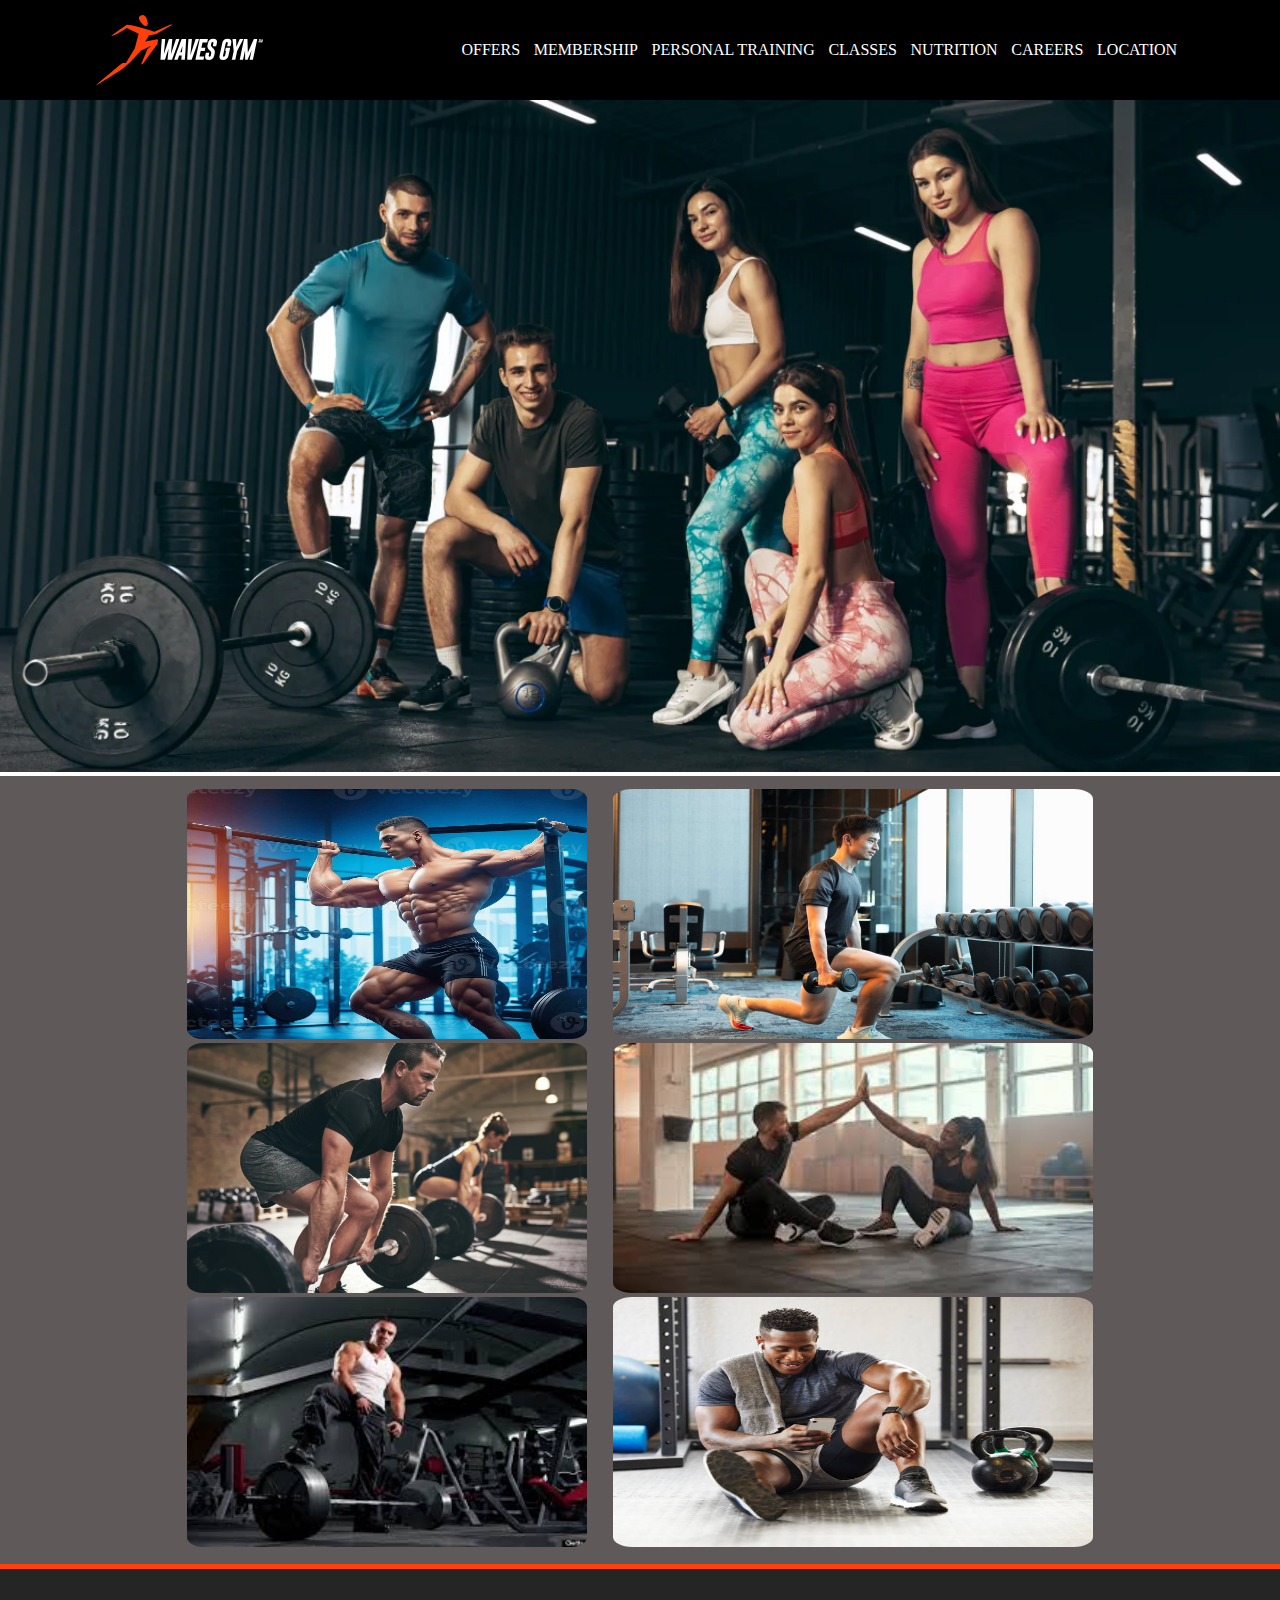
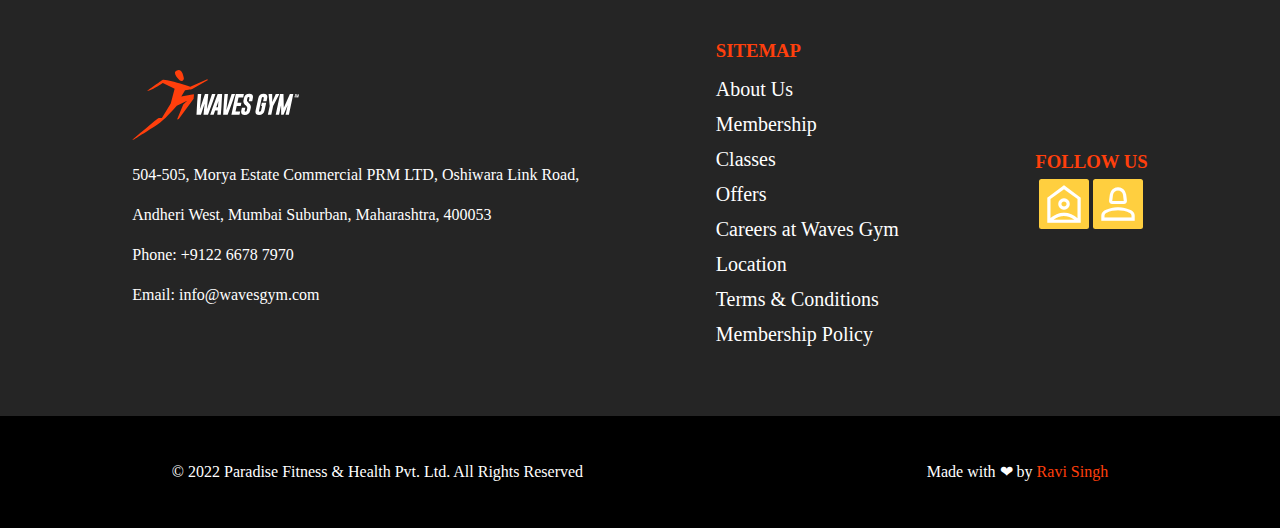
<file: html/offer.html>
<!DOCTYPE html>
<html lang="en">
<head>
    <meta charset="UTF-8">
    <meta name="viewport" content="width=device-width, initial-scale=1.0">
    <link rel="stylesheet" href="../css/offer.css">
    <link rel="stylesheet" href="../index.css">
    <title>Document</title>
    <link rel="preconnect" href="https://fonts.googleapis.com" />
    <link rel="preconnect" href="https://fonts.gstatic.com" crossorigin />
    <link
      href="https://fonts.googleapis.com/css2?family=Baskervville+SC&display=swap"
      rel="stylesheet"
    />
    <link rel="stylesheet" href="https://fonts.googleapis.com/css2?family=Material+Symbols+Outlined:opsz,wght,FILL,GRAD@24,400,0,0" />
</head>
<body>
    <header>
        <div id="logo">
          <a href="#"
            ><img src="../image/logo-waves-gym.svg" alt="logo" id="logo"
          /></a>
        </div>
        <nav>
          <a id="offer" href="offer.html">offers</a>
          <a href="../html/membership.html">membership</a>
          <a href="../html/personal-training.html">Personal Training</a>
          <a href="../html/classes.html">classes</a>
          <a href="../html/Nutrition.html">Nutrition</a>
          <a href="../html/careers.html">Careers</a>
          <a href="../html/location.html">Location</a>
        </nav>
      </header>
      <main>
        <div id="off-banner">
            <img src="../image/inner/banner.webp" alt="">
        </div>
        <div id="off-main">
                <div id="off-left-main">
                    <div id="off-left-1">
                        <a href="#"><img src="..//image/inner/36f3ec3f23b302d6dffae764d7d5d324.jpg" alt=""></a>
                    </div>
                    <div id="off-left-2">
                        <a href="#"><img src="..//image/inner/64aa5cc15b2a0b30415ce2dc_The Weightlifters.webp" alt=""></a>
                    </div>
                    <div id="off-left-3">
                        <a href="#"><img src="..//image/inner/3.jpg" alt=""></a>
                    </div>
                </div>
                <div id="off-right-main">
                    <div id="off-right-1">
                        <a href="#"><img src="..//image/inner/4.jpg" alt=""></a>
                    </div>
                    <div id="off-right-2">
                        <a href="#"><img src="..//image/inner/5.jpg" alt=""></a>
                    </div>
                    <div id="off-right-3">
                        <a href="#"><img src="..//image/inner/6.jpg" alt=""></a>
                    </div>
                </div>
        </div>

      </main>
      <footer>
        <div id="main-footer">
          <div id="ff">
            <a href="#"><img src="../image/logo-waves-gym.svg" alt="logo"></a>
            <p>504-505, Morya Estate Commercial PRM LTD, Oshiwara Link Road, <br> Andheri West, Mumbai Suburban, Maharashtra, 400053</p>
            <p>Phone: +9122 6678 7970</p>
            <p>Email: info@wavesgym.com</p>
          </div>
          <div id="fs">
            <i> <h3>Sitemap</h3></i>
            <a href="#" target="_blank" >About Us</a>
            <a href="./membership.html" target="_blank" >Membership</a>
            <a href="./classes.html" target="_blank" >Classes</a>
            <a href="./offer.html" target="_blank" >Offers</a>
            <a href="./careers.html" target="_blank" >Careers at Waves Gym</a>
            <a href="./location.html" target="_blank" >Location</a>
            <a href="#" target="_blank" >Terms & Conditions</a>
            <a href="#" target="_blank" >Membership Policy</a>
          </div>
          <div id="ft">
            <h3>Follow Us</h3>
            <div id="fontawsome">
            <a href="#">
            <span class=" fontaw material-symbols-outlined" style="background-color: rgb(255, 207, 63); font-size: 50px; ">
              location_home
              </span></a>
             <a href="#"> <span class=" fontaw material-symbols-outlined " style="background-color: rgb(255, 207, 63); font-size: 50px;">
                person_2
                </span></a>
              </div>
          </div>
        </div>
        <div id="copyright">
          <p>© 2022 Paradise Fitness & Health Pvt. Ltd. All Rights Reserved</p>
          <p>Made with ❤ by <a style="text-decoration: none;" href="https://github.com/Ravisingh4429" target="_blank" > <span style="color: #FF3F0C;">Ravi Singh</span></a></p>
        </div>
      </footer>
</body>
</html>
</file>
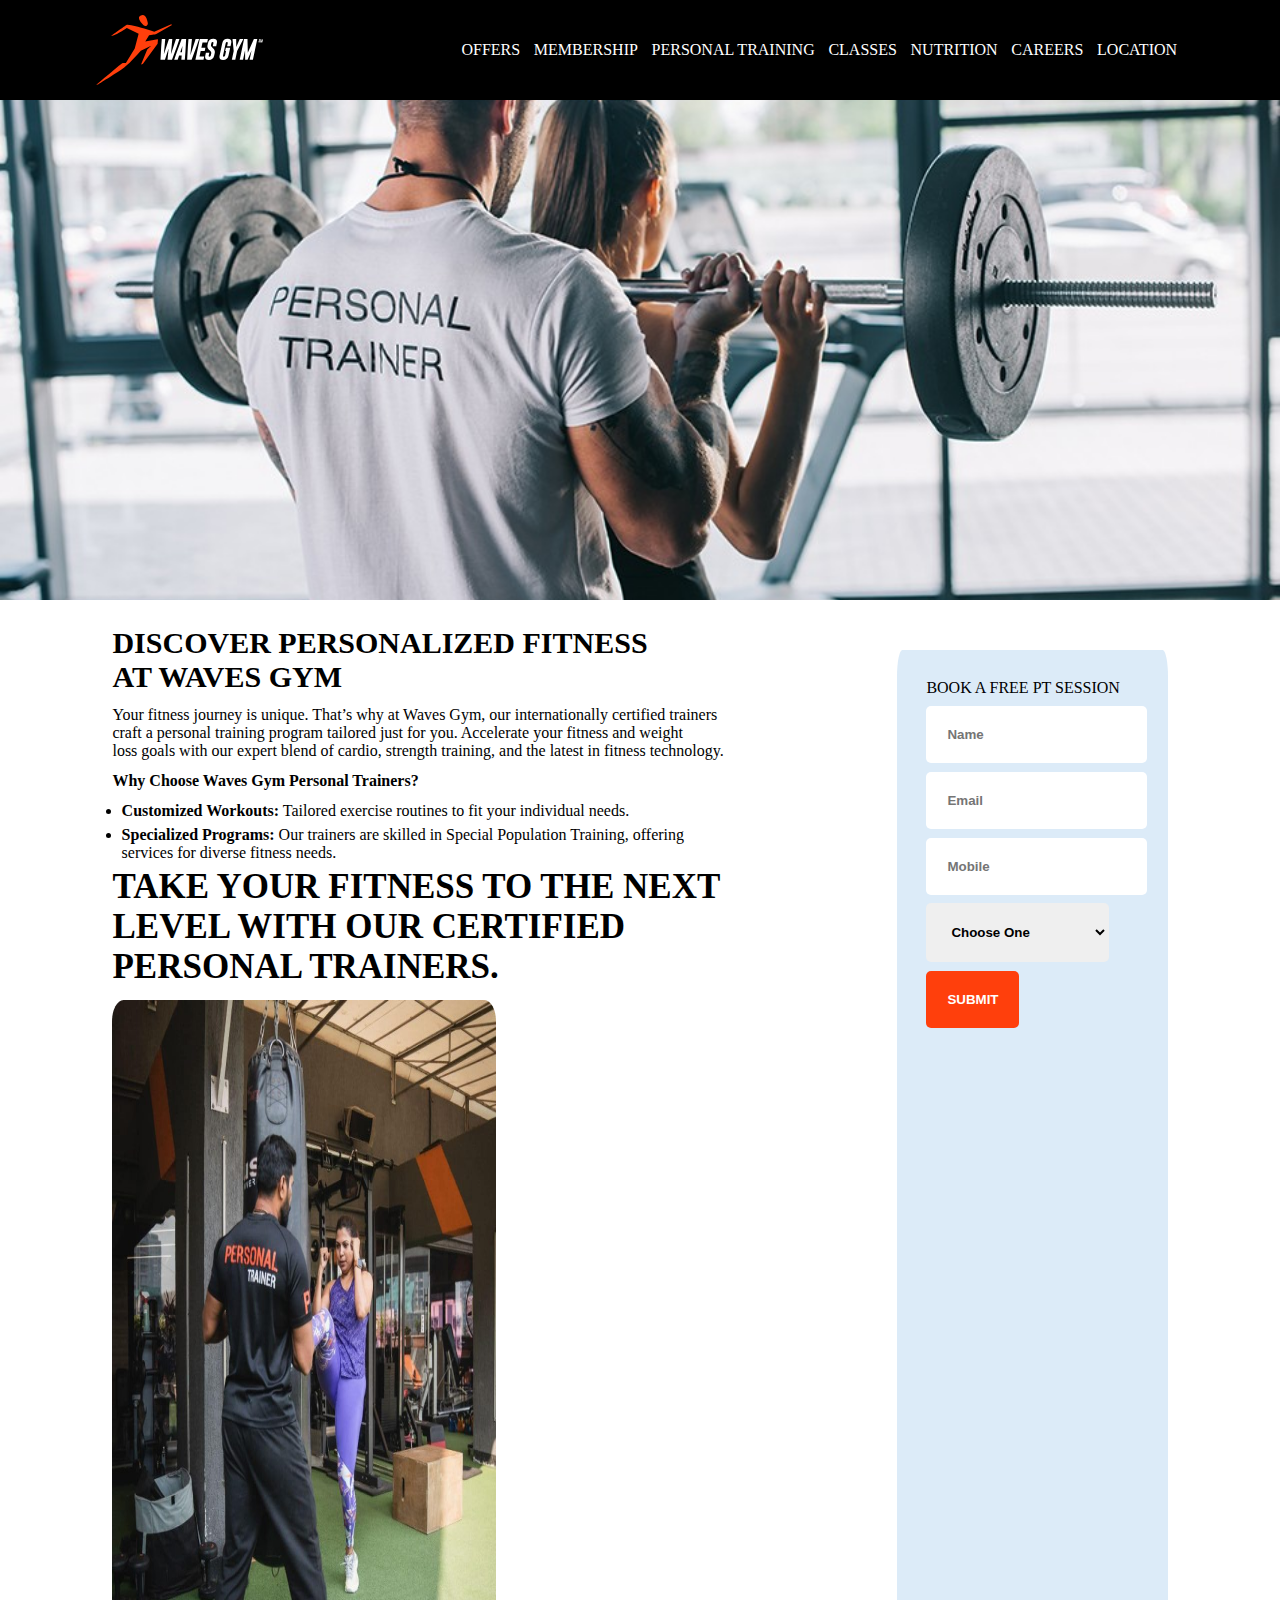
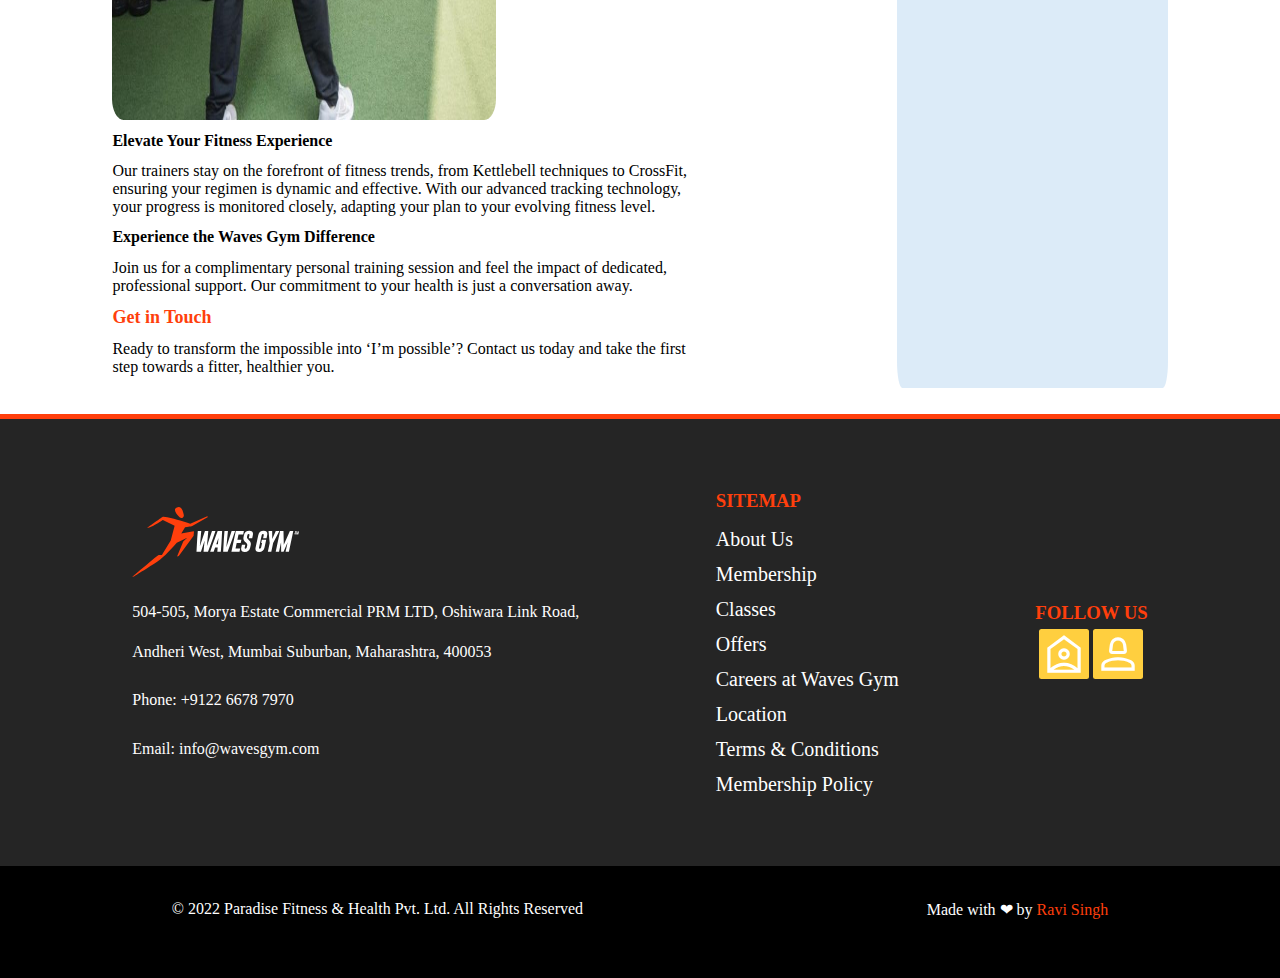
<file: html/personal-training.html>
<!DOCTYPE html>
<html lang="en">
  <head>
    <meta charset="UTF-8" />
    <meta name="viewport" content="width=device-width, initial-scale=1.0" />
    <title>Document</title>
    <link rel="stylesheet" href="../css/personal-training.css" />
    <link rel="stylesheet" href="../index.css" />
    <link rel="preconnect" href="https://fonts.googleapis.com" />
    <link rel="preconnect" href="https://fonts.gstatic.com" crossorigin />
    <link
      href="https://fonts.googleapis.com/css2?family=Baskervville+SC&display=swap"
      rel="stylesheet"
    />
    <link
      rel="stylesheet"
      href="https://fonts.googleapis.com/css2?family=Material+Symbols+Outlined:opsz,wght,FILL,GRAD@24,400,0,0"
    />
  </head>
  <body>
    <header>
      <div id="logo">
        <a href="../index.html"
          ><img src="../image/logo-waves-gym.svg" alt="logo" id="logo"
        /></a>
      </div>
      <nav>
        <a href="./offer.html">offers</a>
        <a href="./membership.html">membership</a>
        <a href="./personal-training.html">Personal Training</a>
        <a href="./classes.html">classes</a>
        <a href="./Nutrition.html">Nutrition</a>
        <a href="./careers.html">Careers</a>
        <a href="./location.html">Location</a>
      </nav>
    </header>
    <main>
      <div id="pt-banner"></div>
      <div id="pt-main">
        <div id="pt-left">
          <p id="pt-left-p1">
            Discover Personalized Fitness <br />
            at Waves Gym
          </p>
          <p>
            Your fitness journey is unique. That’s why at Waves Gym, our
            internationally certified trainers <br />craft a personal training
            program tailored just for you. Accelerate your fitness and weight
            <br />loss goals with our expert blend of cardio, strength training,
            and the latest in fitness technology.
          </p>
          <p><strong>Why Choose Waves Gym Personal Trainers?</strong></p>
          <ul>
            <li>
              <strong>Customized Workouts:</strong> Tailored exercise routines
              to fit your individual needs.
            </li>
            <li>
              <strong>Specialized Programs:</strong> Our trainers are skilled in
              Special Population Training, offering <br />services for diverse
              fitness needs.
            </li>
          </ul>
          <p id="pt-left-p2">
            TAKE YOUR FITNESS TO THE NEXT <br />
            LEVEL WITH OUR CERTIFIED <br />
            PERSONAL TRAINERS.
          </p>
          <img id="pt-img" src="../image/main2.jpg" alt="" />
          <p><strong>Elevate Your Fitness Experience</strong></p>
          <p>
            Our trainers stay on the forefront of fitness trends, from
            Kettlebell techniques to CrossFit, <br />ensuring your regimen is
            dynamic and effective. With our advanced tracking technology, <br />
            your progress is monitored closely, adapting your plan to your
            evolving fitness level.
          </p>
          <p><strong>Experience the Waves Gym Difference</strong></p>
          <p>
            Join us for a complimentary personal training session and feel the
            impact of dedicated, <br />professional support. Our commitment to
            your health is just a conversation away.
          </p>
          <p><a id="pt-a" href="../html/location.html">Get in Touch</a></p>
          <p>
            Ready to transform the impossible into ‘I’m possible’? Contact us
            today and take the first <br />
            step towards a fitter, healthier you.
          </p>
        </div>
        <div id="pt-right">
          <div id="pt-form">
            <p id="pt-p-6">Book a Free PT Session</p>

            <form action="#" method="post">
              <input
                type="text"
                name="name"
                placeholder="Name"
                id="name"
              /><br />
              <input
                type="email"
                placeholder="Email"
                name="email"
                id="email"
              /><br />
              <input
                type="text"
                maxlength="10"
                placeholder="Mobile"
                name="mobile"
                id="mobile"
              /><br />
              <select name="form" id="form">
                <option value="">Choose One</option>
                <option value="">Free One Day Pass</option>
                <option value="">Free Two Day Pass</option>
              </select>
              <br />
              <input type="submit" id="submit" value="SUBMIT" />
            </form>
          </div>
        </div>
      </div>
    </main>
    <footer>
      <div id="main-footer">
        <div id="ff">
          <a href="../index.html"><img src="../image/logo-waves-gym.svg" alt="logo" /></a>
          <p>
            504-505, Morya Estate Commercial PRM LTD, Oshiwara Link Road, <br />
            Andheri West, Mumbai Suburban, Maharashtra, 400053
          </p>
          <p>Phone: +9122 6678 7970</p>
          <p>Email: info@wavesgym.com</p>
        </div>
        <div id="fs">
          <i> <h3>Sitemap</h3></i>
          <a href="#" >About Us</a>
          <a href="./membership.html" >Membership</a>
          <a href="./careers.html" >Classes</a>
          <a href="./offer.html" >Offers</a>
          <a href="./careers.html" >Careers at Waves Gym</a>
          <a href="./location.html" >Location</a>
          <a href="#" >Terms & Conditions</a>
          <a href="#" >Membership Policy</a>
        </div>
        <div id="ft">
          <h3>Follow Us</h3>
          <div id="fontawsome">
            <a href="#">
              <span
                class="fontaw material-symbols-outlined"
                style="background-color: rgb(255, 207, 63); font-size: 50px"
              >
                location_home
              </span></a
            >
            <a href="#">
              <span
                class="fontaw material-symbols-outlined"
                style="background-color: rgb(255, 207, 63); font-size: 50px"
              >
                person_2
              </span></a
            >
          </div>
        </div>
      </div>
      <div id="copyright">
        <p>© 2022 Paradise Fitness & Health Pvt. Ltd. All Rights Reserved</p>
        <p>
          Made with ❤ by
          <a
            style="text-decoration: none"
            href="https://github.com/Ravisingh4429"
            target="_blank"
          >
            <span style="color: #ff3f0c">Ravi Singh</span></a
          >
        </p>
      </div>
    </footer>
  </body>
</html>
</file>
<file: index.css>
* {
  padding: 0px;
  margin: 0px;
  /* font-family: "Baskervville SC", serif; */
  /* font-weight: 100; */
  font-style: normal;
}
#banner{
  height: 500px;
    /* background-position: center; */
    background-size: cover;
    background-repeat: no-repeat;
    /* opacity: 0.7; */
    align-items: center;
    display: flex;
    justify-content: center;
    /* background-attachment: fixed; */
    background-image: url(./image/banner.webp);
}
#ind-p1{
  font-size: 50px;
  color: white;
}
#logo {
  height: 70px;
}
header {
  background-color: black;
  height: 100px;
  display: flex;
  align-items: center;
  justify-content: space-around;
}
nav a {
  text-decoration: none;
  color: white;
  text-transform: uppercase;
}
nav {
  display: flex;
  justify-content: space-around;
  flex-grow: 0.2;
  flex-wrap: wrap;
}
nav a:hover {
  color: rgb(235, 87, 87);
}

#banner img{
    width: 100%;
}
#main1{
  background-color: black;
  height: 500px;
  margin-top: -5px;
  color: white;
  display: flex;
  flex-direction: column;
  justify-content: center;
  align-items: center;
  flex-wrap: wrap;
  /* box-sizing: border-box; */
}
h1{
  text-transform: uppercase;
  font-weight: 700;
  font-family: 'Courier New', Courier, monospace;
  padding-bottom: 5px;
  font-size: 40px;
}
#f{
  flex-wrap: wrap;
  display: flex;
  justify-content: center;
  flex-direction: column;
  align-items: center;
}
#f P{
  font-size: 21px;
  
}
#p{
  padding-bottom: 20px;
  
}
#s{
  flex-wrap: wrap;
  display: flex;
  justify-content: space-around;
  /* background-color: blue; */
  /* padding: 20px; */
  /* box-sizing: border-box; */
}
form{
  /* padding: 2%; */
}
#name,#email,#mobile,#form,#submit{
  padding: 20px;
  border: 1px solid transparent;
  border-radius: 5px;
  /* font-size: 10px; */
  font-weight: 700;
}

#submit{
  background-color: #FF3F0C;
  color: white;
  font-family: 'Gill Sans', 'Gill Sans MT', Calibri, 'Trebuchet MS', sans-serif;
}
#t{
  flex-wrap: wrap;
  display: flex;
  line-height: 30px;
  justify-content: center;
  flex-direction: column;
  align-items: center;
  font-size: 20px;
  padding-top: 2%;
  text-transform: uppercase;
}
#ff img{
  height: 70px;
}
#main-footer{
  background-color: rgba(0, 0, 0, 0.854);
  height: 60%;
  color: white;
  display: flex;
  justify-content: space-around;
  align-items: center;
  flex-wrap: wrap;
  /* flex-grow: 0.2; */
  padding: 5%;
}
footer{
  
  border-top: 5px solid #FF3F0C;

}
#fs a{
  text-decoration: none;
  color: white;
  font-size: 20px;
}
#fs a:hover{
  color: #FF3F0C;
  transition: all;
  transition-duration: 1s;
  transition-timing-function: ease;
}
#fs{
  flex-wrap: wrap;
  display: flex;
  flex-direction: column;
  line-height: 35px;
}
#fs h3{
  padding-bottom: 5%;
  text-transform: uppercase;
  color: #FF3F0C;
}
.fontaw{
  /* text-decoration: none; */
  color: white;
}
#ft h3{
  /* padding-bottom: 20%; */
  text-transform: uppercase;
  color: #FF3F0C;
  
}
#ft span{
  /* padding: 20px; */
  border-radius: 5%;

}
#ft{
  display: flex;
  flex-direction: column;
  align-items: center;
  /* justify-content: space-around; */
  flex-wrap: wrap;
}
#fontawsome{

  flex-wrap: wrap;
  padding-top: 5%;
}
#ff{
  line-height: 40px;
}
#copyright{
  background-color: black;
  color: white;
  height: 7em;
  display: flex;
  justify-content: space-around;
  align-items: center;
  flex-wrap: wrap;
}
#main2{
  height: 40em;
  display: flex;
  align-items: center;
  justify-content: space-around;
  /* box-sizing: border-box; */
  flex-wrap: wrap;
}
#main2img{
  display: flex;
  align-items: center;
  justify-content: center;
  /* background-color: #eaff00; */
  flex-wrap: wrap;
}
#main2img img{
  height: 480px;
  /* width: 100%; */
  border-top-left-radius: 50px;
  border-top-right-radius: 20px;
  border-bottom-right-radius: 50px;
  border-bottom-left-radius: 20px;
}
#con{
  display: flex;
  flex-direction: column;
  align-items: start;
  flex-wrap: wrap;
  /* line-height: 40px; */
}
h1{
  color: #FF3F0C;
  line-height: 40px;
  padding: 10px 0px;
}
#con a{
  text-decoration: none;
  border: 2px solid transparent;
  padding: 20px;
  margin-top: 20px;
  color: white;
  background-color: #FF3F0C;
  text-transform: uppercase;
  font-size: 20px;
  border-radius: 8px;
}
#con a:hover{
  background-color: whitesmoke;
  color: black;
  box-shadow: 2px 1px 2px 1px #FF3F0C ;
  /* border-color: #FF3F0C; */
  transition: all;
  transition-duration: 1s;
  transition-timing-function: ease;
}
#con p{
  font-size: 18px;
}
#main3{
  background-color: #232224;
  color: white;
  height: 40em;
  display: flex;
  align-items: center;
  justify-content: space-around;
  flex-wrap: wrap;
}
h2{
  color: #FF3F0C;
  font-size: 50px;
  padding: 20px 0px;
}
#main3 p{
  font-size: 20px;

}
#jointd{
  text-decoration: none;
  border: 2px solid transparent;
  padding: 20px;
  margin-top: 5%;
  color: white;
  background-color: #FF3F0C;
  text-transform: uppercase;
  font-size: 20px;
  border-radius: 8px;
  
}
#jointd:hover{
  background-color: whitesmoke;
  color: black;
  box-shadow: 2px 1px 2px 2px #FF3F0C ;
  /* border-color: #FF3F0C; */
  transition: all;
  transition-duration: 1s;
  transition-timing-function: ease;
}

#first-main3{
  display: flex;
  justify-content: center;
  flex-direction: column;
  align-items: start;
  flex-wrap: wrap;
}
#main3 img{
  height: 250px;
  width: 350px;
  border-top-left-radius: 50px;
  border-top-right-radius: 20px;
  border-bottom-right-radius: 50px;
  border-bottom-left-radius: 20px;
}
#main4{
  display: flex;
  flex-direction: column;
  height: 40em;
  justify-content: center;
  flex-wrap: wrap;
  align-items: center;
  background-color: whitesmoke;
}
#main4-fs{
  display: flex;
  justify-content: space-around;
  align-items: center;
  flex-wrap: wrap;
  width: 80%;
  padding-top: 2%;
}
#main4-fs img{
  height: 190px;
  border-radius: 5%;
  width: 280px;
}
#he{
  display: flex;
  justify-content: space-around;
  width: 80%;
  align-items: center;
  height: 5%;
  font-size: 25px;
  flex-wrap: wrap;
}
#main4-ff{
  display: flex;
  flex-direction: column;
  align-items: center;
}
h4{
  color: #FF3F0C;
  font-size: 30px;
  padding: 3% 0%;
  text-transform: uppercase;
}
#p1-main4{
  letter-spacing: 1px;
  text-transform: uppercase;
}
#join-today{
  display: flex;
  align-items: center;
  justify-content: center;
  flex-direction: column;
  flex-wrap: wrap;
  padding-top: 2%;
}
#join-today a{
  text-decoration: none;
  border: 2px solid transparent;
  padding: 20px;
  text-transform: uppercase;
  background-color: #FF3F0C;
  color: white;
  font-weight: 700;
  border-radius: 5px;
}
#join-today a:hover{
  background-color: white;
  color: black;
  box-shadow: 2px 1px 2px 1px #7d7b7b ;
  border-color: #FF3F0C;
  transition: all;
  transition-duration: 1s;
  transition-timing-function: ease;
}
#main5{
  display: flex;
  justify-content: center;
  align-items: center;
  flex-direction: column;
  height: 50%;
  background-color: #232224;
  margin-bottom: 10px;
  color: white;
  padding: 2%;
}
#main5-fs{
  display: flex;
  width: 80%;
  justify-content: space-around;
  flex-wrap: wrap;
  padding-top: 2%;
}

#main5-fs img{
  height: 250px;
  border-radius: 5px;

}
#main5-ft{
  margin-top: 3%;
  display: flex;

}
#main5-ft a{
  text-decoration: none;
  border: 2px solid white;
  padding: 20px;
  text-transform: uppercase;
  background-color: #FF3F0C;
  color: white;
  font-weight: 700;
  border-radius: 5px;
}
#main5-ft a:hover{
  background-color: whitesmoke;
  color: black;
  /* box-shadow: 2px 1px 2px 1px #7d7b7b ; */
  border-color: #FF3F0C;
  transition: all;
  transition-duration: 1s;
  transition-timing-function: ease;
}
#main5-ff{
  display: flex;
  flex-direction: column;
  align-items: center;
  flex-wrap: wrap;
  /* justify-content: center; */
}
</file>
<file: css/careers.css>
#car-banner{
    background-image: url(../image/inner/men-women-gym-cycling-together-happily-generated-by-ai_188544-10868.avif);
    height: 500px;
    /* background-position: center; */
    background-size: cover;
    background-repeat: no-repeat;
    /* opacity: 0.7; */
    align-items: center;
    display: flex;
    justify-content: center;
    /* background-attachment: fixed; */
}
#car-main{
    display: flex;
    justify-content: space-around;
    align-items: start;
    /* height: 50em; */
    padding: 3%;
    flex-wrap: wrap;
}
#car-left{
    display: flex;
    flex-direction: column;
    flex-wrap: wrap;
    font-size: large;
}
h3{
    color: black;
    font-size: 25px;
    text-transform: uppercase;
    margin-bottom: 2%;
}
#car-p-1{
font-weight: 900;
margin-bottom: 2%;
}
#car-p-2,#car-p-3{
    margin-bottom: 2%;
    line-height: 20px;
}
ul{
    padding-left: 5%;
}
li{
    padding-left: 2%;
    line-height: 25px;
}
#car-p-4,#car-p-5{
    margin-bottom: 2%;
    margin-top: 2%;
    line-height: 20px;

}
#car-form{
    /* flex-direction: column; */
    background-color: rgb(220, 235, 248);
    border-radius: 2%;
    padding: 5%;
    margin-top: 2%;
}
input,#form{
    
    margin: 2%;
    
}
#car-right{
    display: flex;
    flex-wrap: wrap;
    flex-grow: 0.5;

}
#car-p-6{
    text-transform: uppercase;
    color: black;
    margin: 2%;
}

#submit{
    cursor: pointer;
}
#submit:hover{
    background-color: whitesmoke;
    color: black;
    box-shadow: 1px 1px 1px 0px;
    transition: all;
    transition-duration: 1s;
    transition-timing-function: ease;
}
#car-ban-txt{
    display: flex;
    align-self: center;
    justify-content: center;
    flex-wrap: wrap;
    flex-direction: column;
}
#car-ban-p1{
    color: aliceblue;
    font-size: 45px;
    text-transform: uppercase;
    margin-bottom: 2%;
}
#car-ban-p2{
    color: aliceblue;
    font-size: large;
}
</file>
<file: css/classes.css>
#clas-banner{
    height: 500px;
    /* background-position: center; */
    background-size: cover;
    background-repeat: no-repeat;
    /* opacity: 0.7; */
    /* align-items: center; */
    display: flex;
    justify-content: center;
    /* background-attachment: fixed; */
    background-image: url(../image/inner/Social-16.webp);
    flex-direction: column;
}
#clas-ban-txt{
    display: flex;
    align-self: center;
    justify-content: center;
    flex-wrap: wrap;
    flex-direction: column;
}
#clas-ban-p1{
    color: aliceblue;
    font-size: 25px;
    text-transform: uppercase;
    margin-bottom: 2%;
}
#clas-ban-p2{
    color: aliceblue;
    font-size: large;
}
</file>
<file: css/location.css>
#loc-main{
    display: flex;
    height: 50%;
    flex-wrap: wrap;
    justify-content: space-around;
    align-items: center;
    background-color: whitesmoke;
    padding: 2%;
}
#loc-banner img{
    width: 100%;
    
}
#loc-map{
    flex-wrap: wrap;
    height: 15em;
    border: 1px solid rebeccapurple;
    /* width: 30%; */
    padding: 2%;
    display: flex;
    justify-content: center;
    align-items: center;
    text-transform: uppercase;
    font-weight: 900;
}
h1{
    /* font-size: 65px; */
    margin-bottom: 2%;
    /* letter-spacing: -8px; */
}
#loc-add{
    flex-wrap: wrap;
    display: flex;
    flex-direction: column;
    align-items: start;
    /* line-height: 30px; */
}
p{
    padding: 2%;
    font-size: 20px;
}
</file>
<file: css/membership.css>
#mem-main{
    display: flex;
    padding: 2%;
    /* align-items: center; */
    justify-content: space-around;
    flex-wrap: wrap;
}
#mem-left{
    display: flex;
    flex-direction: column;
    flex-wrap: wrap;

}
#mem-right{
    display: flex;
    flex-direction: column;
    flex-wrap: wrap;
    background-color: #f5d8d1;
    padding: 2%;
}
p{
    font-size: large;
    margin-bottom: 2%;
}
ul {
    padding-left: 4%;
    margin-bottom: 2%;
}
ul li{
    margin-bottom: 1%;
}
.mem-p1{
    font-size: 45px;
    font-weight: 900;
}
.mem-common-p1{
    font-size: 25px;
    font-weight: 500;
    text-transform: uppercase;

}
.mem-ul2{
    text-decoration: none;
    color: #FF4918;
}
#submit{
    cursor: pointer;
}
input,#form{
    /* width: 90%; */
    margin: 2%;
}
#submit:hover{
    background-color: whitesmoke;
    color: black;
    box-shadow: 1px 1px 1px 0px;
    transition: all;
    transition-duration: 1s;
    transition-timing-function: ease;
}
#mem-banner{
    background-image: url(../image/inner/19-07-Blog-fitness-training-personal-training.png);
    height: 500px;
    background-position: center;
    background-size: cover;
    background-repeat: no-repeat;
    /* opacity: 0.7; */
    align-items: end;
    display: flex;
    justify-content: start;
    /* background-attachment: fixed; */
}

#mem-ban-txt{
    display: flex;
    align-self: center;
    justify-content: center;
    flex-wrap: wrap;
    flex-direction: column;
}
#mem-ban-p1{
    color: aliceblue;
    font-size: 45px;
    text-transform: uppercase;
    margin-bottom: 2%;
}
#mem-ban-p2{
    color: aliceblue;
    font-size: large;
}
</file>
<file: css/Nutrition.css>
#nut-banner{
    background-image: url(../image/inner/stock-photo-successful-weight-loss-concept-fit-young-indian-woman-in-sports-clothes-measuring-waist-with-tape-2111836295.jpg);
    /* background-image: url(./image/inner/men-women-gym-cycling-together-happily-generated-by-ai_188544-10868.avif); */
    height: 500px;
    background-position: center;
    background-size: cover;
    background-repeat: no-repeat;
    /* opacity: 0.7; */
    align-items: end;
    display: flex;
    justify-content: start;
    /* background-attachment: fixed; */

}
#nut-img{
    height: 400px;
    border-radius: 3%;
    margin: 2% 0%;
}
h1{
    letter-spacing: normal;
}
#nut-main{
    display: flex;
    flex-wrap: wrap;
    align-items: start;
    justify-content: space-around;
    padding: 3%;
}
#nut-left{
    display: flex;
    flex-direction: column;
    flex-wrap: wrap;
    font-size: large;
}
#nut-main-p1{
    font-weight: 600;
    margin-bottom: 1%;
}
p{
    margin-bottom: 2%;
    line-height: 25px;

}
#nut-form{
    display: flex;
    align-items: start;
}
#nut-right{
    background-color: aqua;
    flex-wrap: wrap;
    padding: 2%;
    margin-top: 2%;
border-radius: 2%;
}
#car-p-6{
    text-transform: uppercase;
    color: black;
    margin: 2%;
}
#submit{
    cursor: pointer;
}
input,#form{
    /* width: 90%; */
    margin: 2%;
}
#submit:hover{
    background-color: whitesmoke;
    color: black;
    box-shadow: 1px 1px 1px 0px;
    transition: all;
    transition-duration: 1s;
    transition-timing-function: ease;
}
#nut-ban-p1{
    color: rgb(1, 11, 19);
    font-size: 45px;
    text-transform: uppercase;
    margin-bottom: 2%;
}
</file>
<file: css/offer.css>
#off-banner img{
    width: 100%;
}
#off-main{
    display: flex;
    justify-content: center;
    align-items: center;
    flex-wrap:wrap ;
    /* height: 60em; */
    background-color: rgb(95, 89, 89);
    
}
#off-main a{
    text-decoration: none;
    text-transform: uppercase;
    color: #FF3F0C;
}
#off-left-main{
    display: flex;
    padding: 1%;
    /* align-items: center; */
    flex-wrap:wrap ;
    flex-direction: column;
}
#off-left-main img{
    width: 100%;
    height: 250px;
    border-radius: 4%;
}
#off-right-main img{
    height: 250px;
    width: 100%;
    border-radius: 4%;
}
#off-right-main{
    padding: 1%;
    display: flex;
    
    /* align-items: center; */
    flex-wrap:wrap ;
    flex-direction: column;
}
</file>
<file: css/personal-training.css>
#pt-main{
    display: flex;
    flex-wrap: wrap;
    justify-content: space-around;
    padding: 2%;
}
p{
    margin-bottom: 2%;
}
#pt-banner{
    background-image: url(../image/inner/PT-image-via-OriGym.jpg);
    height: 500px;
    background-position: center;
    background-size: cover;
    background-repeat: no-repeat;
    /* opacity: 0.7; */
    align-items: center;
    display: flex;
    justify-content: center;
    /* background-attachment: fixed; */
}
#pt-left-p1{
    font-size: 30px;
    font-weight: 900;
    text-transform: uppercase;
}
#pt-left{
    display: flex;
    flex-wrap: wrap;
    flex-direction: column;
}
ul{
    padding-left: 1.5%;
}
ul li{
    margin-bottom: 1%;
}
#pt-left-p2{
    font-weight: 900;
    font-size: 35px;
}
#pt-img{
    border-radius: 3%;
    height: 80vh;
    margin-bottom: 2%;
    width: 30vw;
}
#pt-a{
    text-decoration: none;
    font-size: large;
    color: #FF3F0C;
    font-weight: 900;
}
#submit{
    cursor: pointer;
}
#submit:hover{
    background-color: whitesmoke;
    color: black;
    box-shadow: 1px 1px 1px 0px;
    transition: all;
    transition-duration: 1s;
    transition-timing-function: ease;
}
#pt-right{
    flex-direction: column;
    background-color: rgb(220, 235, 248);
    border-radius: 2%;
    padding: 2%;
    margin-top: 2%;
    flex-wrap: wrap;
    display: flex;
}
input,#form{
    
    margin: 2%;
    
}
#pt-p-6{
    text-transform: uppercase;
    color: black;
    margin: 2%;
}
</file>
